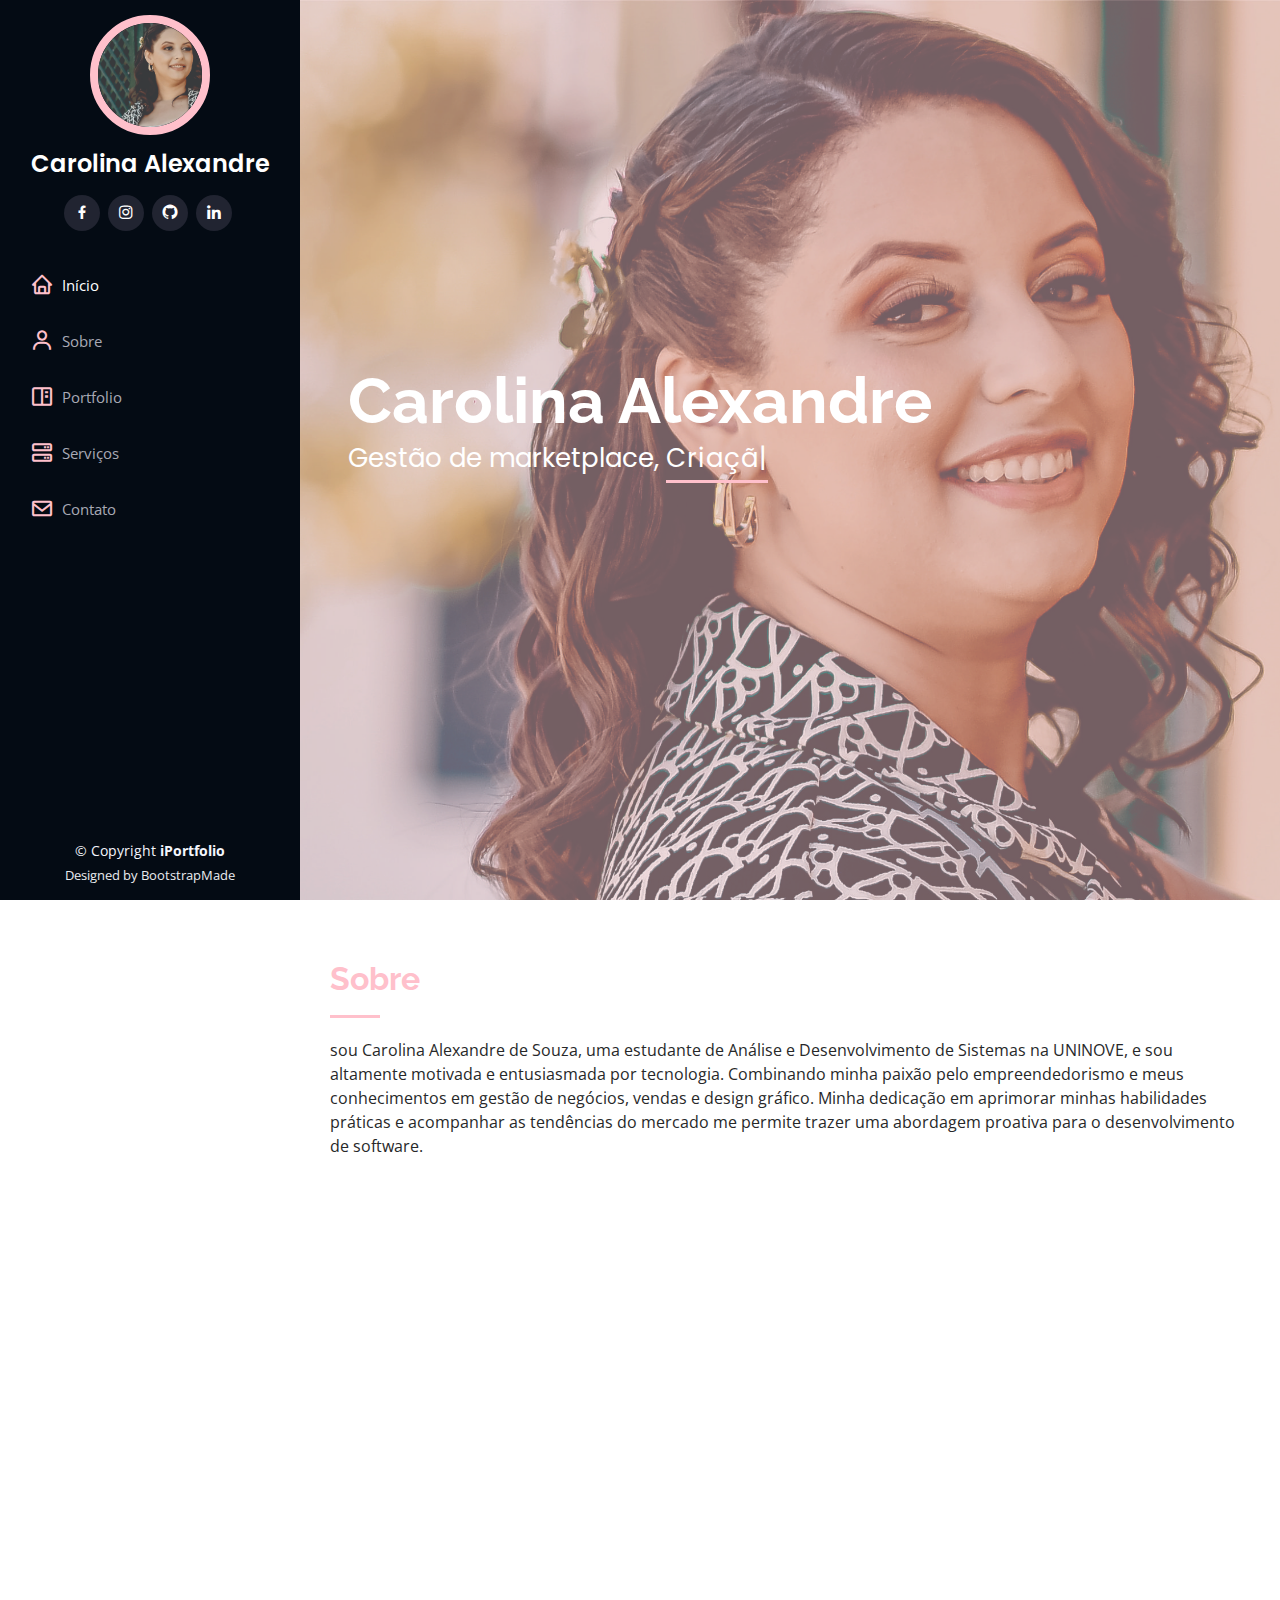
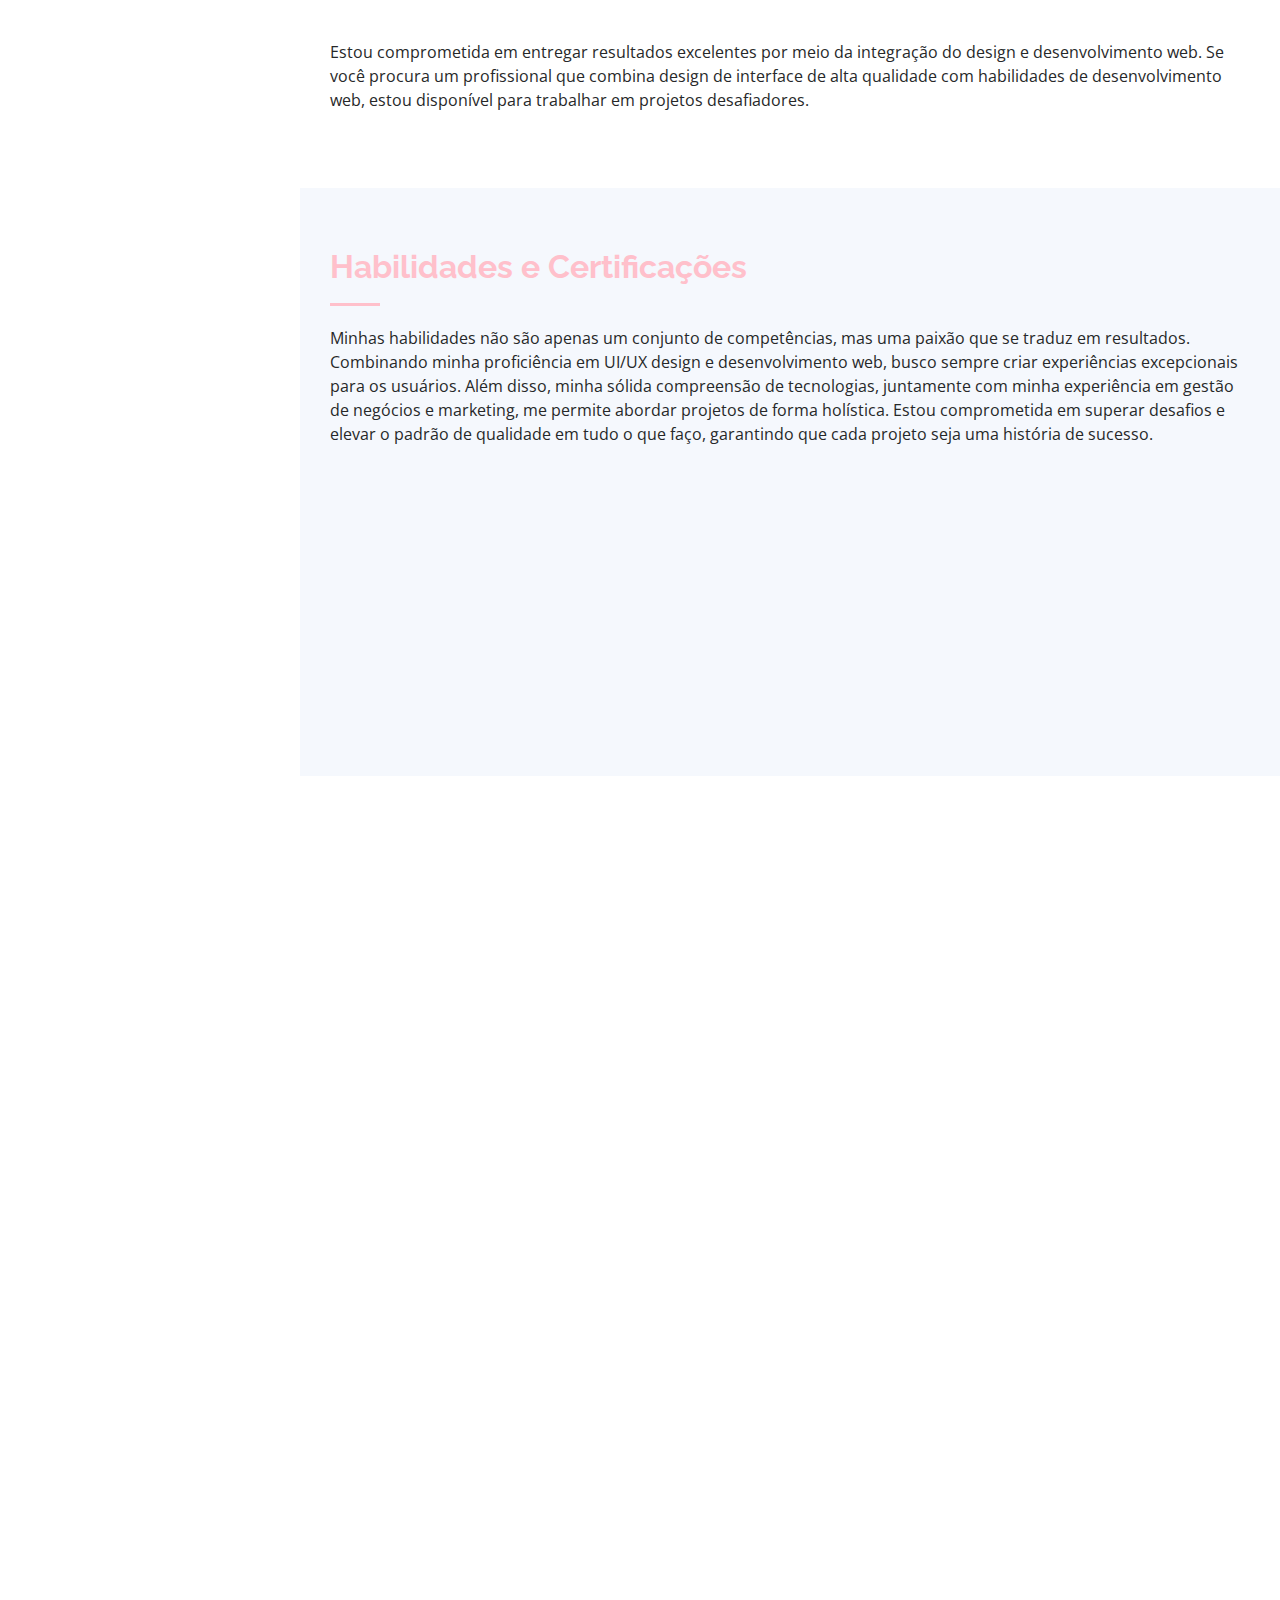
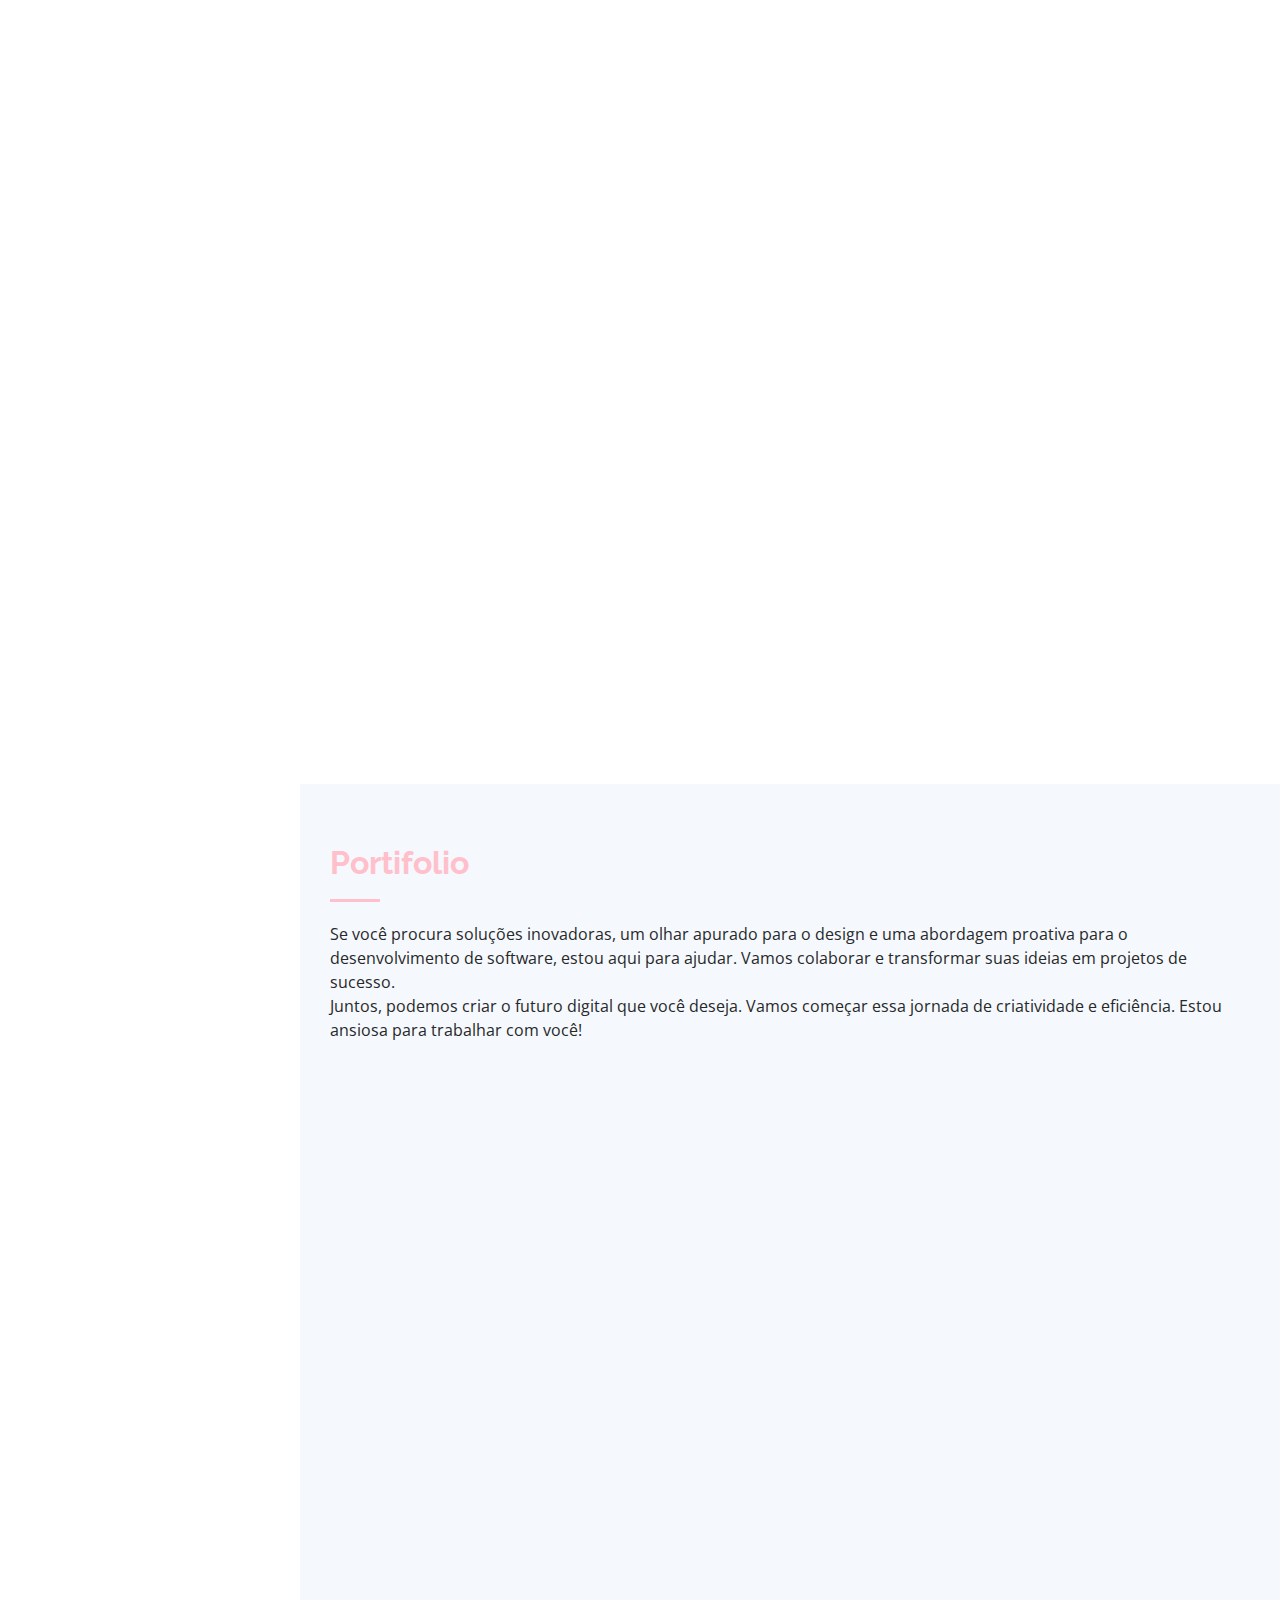
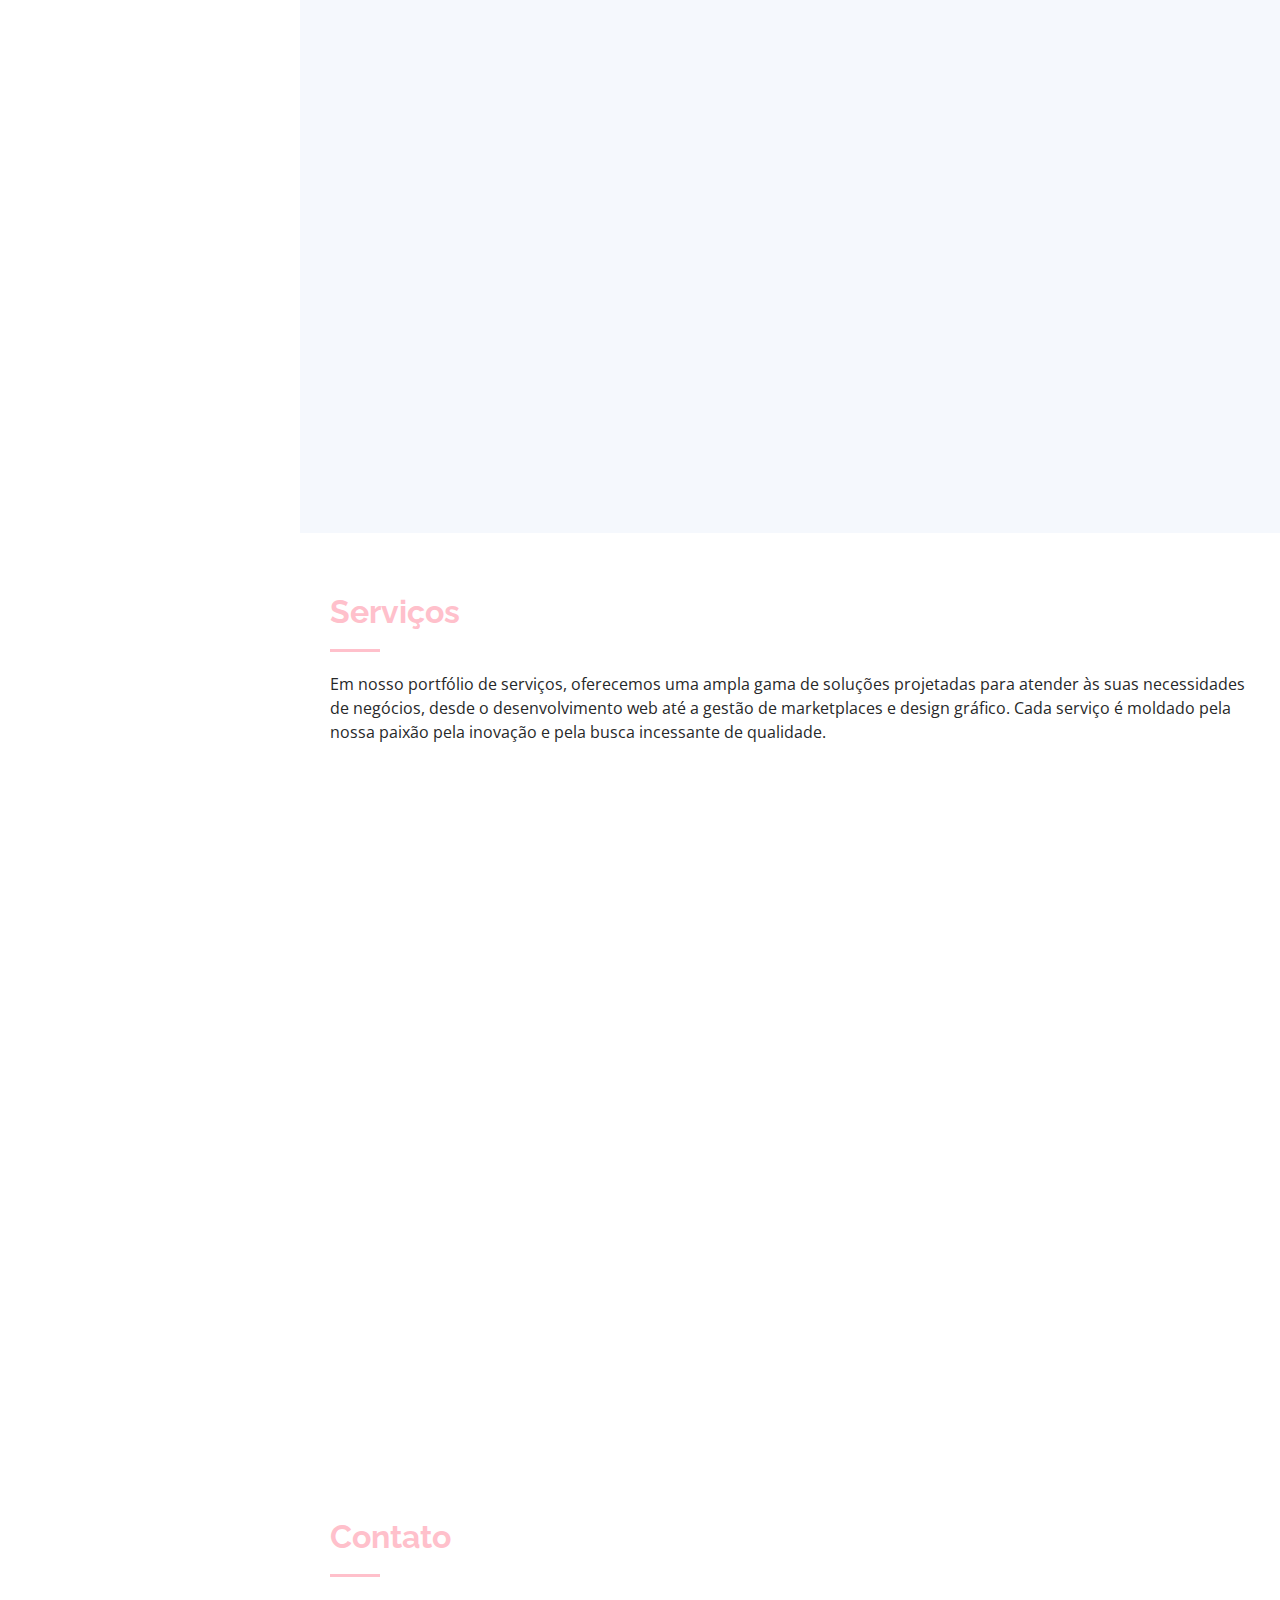
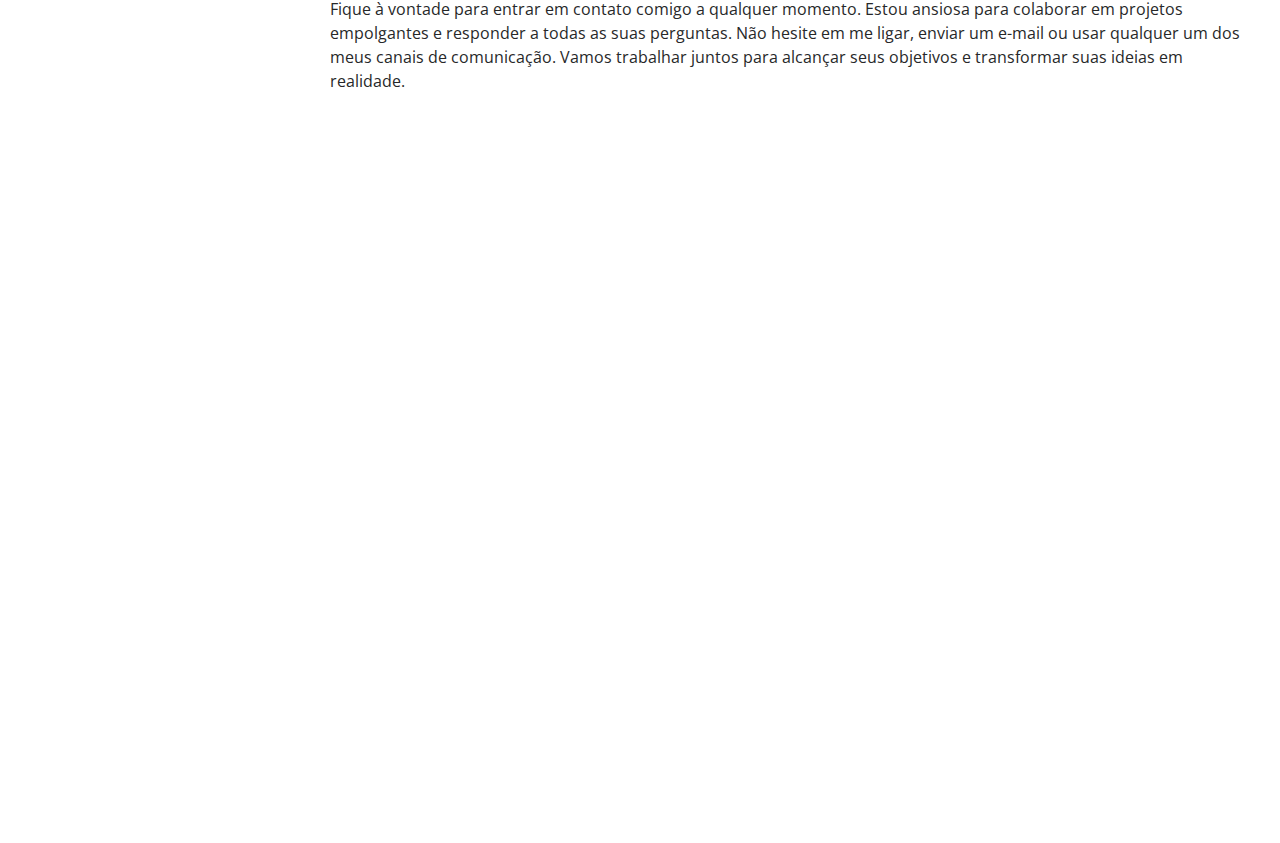
<file: index.html>
<!DOCTYPE html>
<html lang="en">

<head>
  <meta charset="utf-8">
  <meta content="width=device-width, initial-scale=1.0" name="viewport">

  <title>Carolina Alexandre - Index</title>
  <meta content="" name="description">
  <meta content="" name="keywords">

  <!-- Favicons -->
  <link href="iPortfolio/assets/img/favicon.png" rel="icon">
  <link href="iPortfolio/assets/img/apple-touch-icon.png" rel="apple-touch-icon">

  <!-- Google Fonts -->
  <link href="https://fonts.googleapis.com/css?family=Open+Sans:300,300i,400,400i,600,600i,700,700i|Raleway:300,300i,400,400i,500,500i,600,600i,700,700i|Poppins:300,300i,400,400i,500,500i,600,600i,700,700i" rel="stylesheet">

  <!-- Vendor CSS Files -->
  <link href="iPortfolio/assets/vendor/aos/aos.css" rel="stylesheet">
  <link href="iPortfolio/assets/vendor/bootstrap/css/bootstrap.min.css" rel="stylesheet">
  <link href="iPortfolio/assets/vendor/bootstrap-icons/bootstrap-icons.css" rel="stylesheet">
  <link href="iPortfolio/assets/vendor/boxicons/css/boxicons.min.css" rel="stylesheet">
  <link href="iPortfolio/assets/vendor/glightbox/css/glightbox.min.css" rel="stylesheet">
  <link href="iPortfolio/assets/vendor/swiper/swiper-bundle.min.css" rel="stylesheet">

  <!-- Template Main CSS File -->
  <link href="iPortfolio/assets/css/style.css" rel="stylesheet">

  <!-- =======================================================
  * Template Name: iPortfolio
  * Updated: Sep 18 2023 with Bootstrap v5.3.2
  * Template URL: https://bootstrapmade.com/iportfolio-bootstrap-portfolio-websites-template/
  * Author: BootstrapMade.com
  * License: https://bootstrapmade.com/license/
  ======================================================== -->
</head>

<body>

  <!-- ======= Mobile nav toggle button ======= -->
  <i class="bi bi-list mobile-nav-toggle d-xl-none"></i>

  <!-- ======= Header ======= -->
  <header id="header">
    <div class="d-flex flex-column">

      <div class="profile">
        <img src="iPortfolio/assets/img/profile-img.jpg" alt="" class="img-fluid rounded-circle">
        <h1 class="text-light"><a href="index.html">Carolina Alexandre</a></h1>
        <div class="social-links mt-3 text-center">
          <a href="https://www.facebook.com/carolina.alexandre.710/" class="facebook"><i class="bx bxl-facebook"></i></a>
          <a href="https://instagram.com/_carolina.alexandre?igshid=MzMyNGUyNmU2YQ==" class="instagram"><i class="bx bxl-instagram"></i></a>
          <a href="https://github.com/Carol-Alexandre" class="linkedin"><i class="bx bxl-github"></i></a>
          <a href="https://www.linkedin.com/in/carolina-alexandre-5622a9177/" class="linkedin"><i class="bx bxl-linkedin"></i></a>
        </div>
      </div>

      <nav id="navbar" class="nav-menu navbar">
        <ul>
          <li><a href="#hero" class="nav-link scrollto active"><i class="bx bx-home"></i> <span>Início</span></a></li>
          <li><a href="#about" class="nav-link scrollto"><i class="bx bx-user"></i> <span>Sobre</span></a></li>
          <li><a href="#portfolio" class="nav-link scrollto"><i class="bx bx-book-content"></i> <span>Portfolio</span></a></li>
          <li><a href="#services" class="nav-link scrollto"><i class="bx bx-server"></i> <span>Serviços</span></a></li>
          <li><a href="#contact" class="nav-link scrollto"><i class="bx bx-envelope"></i> <span>Contato</span></a></li>
        </ul>
      </nav><!-- .nav-menu -->
    </div>
  </header><!-- End Header -->

  <!-- ======= Hero Section ======= -->
  <section id="hero" class="d-flex flex-column justify-content-center align-items-center">
    <div class="hero-container" data-aos="fade-in">
      <h1>Carolina Alexandre</h1>
      <p>Gestão de marketplace, <span class="typed" data-typed-items="Criação e desenvolvimento web e artes visuais"></span></p>
    </div>
  </section><!-- End Hero -->

  <main id="main">

    <!-- ======= About Section ======= -->
    <section id="about" class="about">
      <div class="container">

        <div class="section-title">
          <h2>Sobre</h2>
          <p>sou Carolina Alexandre de Souza, uma estudante de Análise e Desenvolvimento de Sistemas na UNINOVE,
            e sou altamente motivada e entusiasmada por tecnologia. Combinando minha paixão pelo empreendedorismo e
            meus conhecimentos em gestão de negócios, vendas e design gráfico. Minha dedicação em aprimorar minhas habilidades
            práticas e acompanhar as tendências do mercado me permite trazer uma abordagem proativa para o desenvolvimento de
            software.</p>
        </div>

        <div class="row">
          <div class="col-lg-4" data-aos="fade-right">
            <img src="iPortfolio/assets/img/profile-img.jpg" class="img-fluid" alt="">
          </div>
          <div class="col-lg-8 pt-4 pt-lg-0 content" data-aos="fade-left">
            <h3>Desenvolvedora web e Gestora de Markeplace</h3>
            <p class="fst-italic">
              Experiência como Gestora de Loja de Moda Íntima, Gestão de Marketplaces,
              Operadora de Telemarketing e Assistente de Designer Gráfico.
            </p>
            <div class="row">
              <ul>
                <li><i class="bi bi-chevron-right"></i> <strong>Aniversário:</strong> <span>25 de Setembro de 1993</span></li>
                <li><i class="bi bi-chevron-right"></i> <strong>Website:</strong> <span>www.CarolAlexandre.com.br</span></li>
                <li><i class="bi bi-chevron-right"></i> <strong>Contato:</strong> <span>11 995276128</span></li>
                <li><i class="bi bi-chevron-right"></i> <strong>Cidade:</strong> <span>Itapecerica da Serra - SP</span></li>
              </ul>
            </div>
            <div class="col-lg-6">
              <ul>
                <li><i class="bi bi-chevron-right"></i> <strong>Grau:</strong> <span>Estágio / Assistente</span></li>
                <li><i class="bi bi-chevron-right"></i> <strong>E-mail:</strong> <span>carolina25091993@gmail.com</span></li>
                <li><i class="bi bi-chevron-right"></i> <strong>Freelance:</strong> <span>Disponível</span></li>
              </ul>
            </div>
          </div>
          <p>Estou comprometida em entregar resultados excelentes por meio da integração do design e desenvolvimento web.
            Se você procura um profissional que combina design de interface de alta qualidade com habilidades de
            desenvolvimento web, estou disponível para trabalhar em projetos desafiadores.</p>
        </div>
      </div>

      </div>
    </section><!-- End About Section -->



    <!-- ======= Skills Section ======= -->
    <section id="skills" class="skills section-bg">
      <div class="container">

        <div class="section-title">
          <h2>Habilidades e Certificações</h2>
          <p>Minhas habilidades não são apenas um conjunto de competências, mas uma paixão que se traduz em resultados.
            Combinando minha proficiência em UI/UX design e desenvolvimento web, busco sempre criar experiências excepcionais
            para os usuários. Além disso, minha sólida compreensão de tecnologias, juntamente com minha experiência em gestão
            de negócios e marketing, me permite abordar projetos de forma holística. Estou comprometida em superar desafios e
            elevar o padrão de qualidade em tudo o que faço, garantindo que cada projeto seja uma história de sucesso.</p>
        </div>

        <div class="row skills-content">

          <div class="col-lg-6" data-aos="fade-up">

            <div class="progress">
              <span class="skill">Comunicação Eficaz e Gestão de Negócios Marketplace e E-commerce <i class="val">100%</i></span>
              <div class="progress-bar-wrap">
                <div class="progress-bar" role="progressbar" aria-valuenow="100" aria-valuemin="0" aria-valuemax="100"></div>
              </div>
            </div>

            <div class="progress">
              <span class="skill">Desenvolvimento Web <i class="val">90%</i></span>
              <div class="progress-bar-wrap">
                <div class="progress-bar" role="progressbar" aria-valuenow="90" aria-valuemin="0" aria-valuemax="100"></div>
              </div>
            </div>

            <div class="progress">
              <span class="skill">Conhecimento em Marketplaces e E-commerce <i class="val">85%</i></span>
              <div class="progress-bar-wrap">
                <div class="progress-bar" role="progressbar" aria-valuenow="85" aria-valuemin="0" aria-valuemax="100"></div>
              </div>
            </div>

          </div>

          <div class="col-lg-6" data-aos="fade-up" data-aos-delay="100">

            <div class="progress">
              <span class="skill">Design Gráfico <i class="val">80%</i></span>
              <div class="progress-bar-wrap">
                <div class="progress-bar" role="progressbar" aria-valuenow="80" aria-valuemin="0" aria-valuemax="100"></div>
              </div>
            </div>

            <div class="progress">
              <span class="skill">Gerenciamento de Estoques <i class="val">80%</i></span>
              <div class="progress-bar-wrap">
                <div class="progress-bar" role="progressbar" aria-valuenow="80" aria-valuemin="0" aria-valuemax="100"></div>
              </div>
            </div>

            <div class="progress">
              <span class="skill">Pacote Microsoft Office e ERP <i class="val">90%</i></span>
              <div class="progress-bar-wrap">
                <div class="progress-bar" role="progressbar" aria-valuenow="90" aria-valuemin="0" aria-valuemax="100"></div>
              </div>
            </div>

            <div class="progress">
              <span class="skill">Certificação : Mercado Livre ADS <i class="val">80%</i></span>
              <div class="progress-bar-wrap">
                <div class="progress-bar" role="progressbar" aria-valuenow="80" aria-valuemin="0" aria-valuemax="100"></div>
              </div>
            </div>



          </div>

        </div>

      </div>
    </section><!-- End Skills Section -->

    <!-- ======= Resume Section ======= -->
    <section id="resume" class="resume">
      <div class="container">

        <div class="row">
          <div class="col-lg-6" data-aos="fade-up">
            <h3 class="resume-title">Resumo</h3>
            <div class="resume-item pb-0">
              <h4>Carolina Alexandre</h4>
              <p><em>Sou Carolina Alexandre de Souza, uma estudante de Análise e Desenvolvimento de Sistemas na UNINOVE,
                altamente motivada e entusiasmada por tecnologia. Combino minha paixão pelo empreendedorismo com conhecimentos
                em gestão de negócios, vendas e design gráfico. Minha experiência inclui</em></p>
              <ul>
                <li>Gerenciamento de loja física e virtual, impulsionando notável crescimento nas vendas.</li>
                <li>Assistência em diversos marketplaces, criando listagens de produtos atraentes e otimizando imagens</li>
                <li>Atendimento ao cliente, resolução de problemas e suporte em vendas de serviços de telecomunicações.</li>
                <li>Colaboração próxima com um designer gráfico na criação de layouts e artes finais para campanhas publicitárias e materiais impressos.</li>
              </ul>
            </div>

            <h3 class="resume-title">Educação</h3>
            <div class="resume-item">
              <h4>Cursando Análise e Desenvolvimento de Sistemas na UNINOVE.</h4>
              <h5>2023 - 2025</h5>
            </div>

            <div class="resume-item">
              <h4>Ensino Médio Completo na E. E. Presidente João Pessoa.</h4>
              <h5>Concluído em 2010</h5>
            </div>

            <div class="resume-item">
              <h4>Pacote office intermediário</h4>
              <h5>Fundação Bradesco</h5>
            </div>

            <div class="resume-item">
              <h4>Logica de programação</h4>
              <h5>Fundação Bradesco</h5>
            </div>

            <div class="resume-item">
              <h4>Java Fundamento</h4>
              <h5>FIAP</h5>
            </div>

            <div class="resume-item">
              <h4>Microsoft Power BI Para Business Intelligence e
                Data Science</h4>
              <h5>Data Science Academy (Cursando) </h5>
            </div>






          </div>
          <div class="col-lg-6" data-aos="fade-up" data-aos-delay="100">
            <h3 class="resume-title">Experiência Profissional</h3>
            <div class="resume-item">
              <h4>Proprietária e Gestora de Loja de Moda Íntima</h4>
              <h5>2017 - 2023</h5>
              <p><em>Gerenciamento de todas as operações da loja física e virtual, incluindo
                estoque, vendas, marketing e atendimento ao cliente.
                Alcancei notável crescimento nas vendas, implementando estratégias de
                marketing e expandindo a atuação em marketplaces.
                Desenvolvimento de estratégias eficazes de marketing e vendas, resultando
                em aumento significativo do faturamento da empresa.
              </em></p>
              <ul>
                <li>Ferramentas mais Utilizadas</li>
                <li>ERP Bling </li>
                <li>- Marketplace Mercado livre, Shopee, Magazine Luiza</li>
                <li>- Google ADS, Facebook Meta</li>
                <li>Canvas</li>
              </ul>
            </div>
            <div class="resume-item">
              <h4>Assistente de marketplaces</h4>
              <h5>2017 - Atualmente</h5>
              <p><em>Mercados Online: Shopee, Mercado Livre, Americanas e Magalu
                Setores Gerenciados: Moda íntima, Material de construção, Autopeças,
                Loja de variedades
                Responsabilidades:
                Criação de listagens de produtos detalhadas e atraentes para aumentar a
                visibilidade e atrair clientes.
                Otimização de imagens de produtos para garantir uma apresentação
                atraente e consistente.
                Atendimento ao cliente, respondendo a perguntas e resolvendo problemas
                de forma eficiente.
                Gerenciamento de estoque para garantir que os produtos estejam sempre
                disponíveis e atualizados.
                Emissão de notas fiscais e cumprimento de requisitos legais relacionados às
                vendas online.
              </em></p>
              <ul>
                <li>Certificações: Certificação Mercado Livre ADS</li>
                <li>Campanhas Pagas: Experiência em planejamento e execução de campanhas
                  pagas para impulsionar o tráfego e as vendas nas contas dos mercados
                  online mencionados</li>
              </ul>
            </div>

            <div class="resume-item">
              <h4>Operador de Telemarketing</h4>
              <h5>2014 - 2016</h5>
              <p><em>Atendimento a clientes, resolução de problemas e suporte em vendas de
                serviços de telecomunicações.
                Reconhecida pela habilidade em lidar com clientes, garantindo alta
                satisfação e retenção.
                Treinamento e supervisão de novos operadores de telemarketing,
                contribuindo para aprimoramento da equipe e resultados.</em></p>
            </div>

            <div class="resume-item">
              <h4>Assistente de Designer Gráfico</h4>
              <h5>2010 - 2013</h5>
              <p><em>Colaboração próxima com o designer gráfico na criação de layouts e
                artes finais para campanhas publicitárias e materiais impressos.
              </em></p>
            </div>
          </div>
        </div>

      </div>
    </section><!-- End Resume Section -->

    <!-- ======= Portfolio Section ======= -->
    <section id="portfolio" class="portfolio section-bg">
      <div class="container">

        <div class="section-title">
          <h2>Portifolio</h2>
          <p>Se você procura soluções inovadoras, um olhar apurado para o design e uma abordagem proativa para o
            desenvolvimento de software, estou aqui para ajudar. Vamos colaborar e transformar suas ideias em projetos de sucesso.
            <br>
            Juntos, podemos criar o futuro digital que você deseja. Vamos começar essa jornada de criatividade e eficiência.
            Estou ansiosa para trabalhar com você!</p>
        </div>



        <div class="row portfolio-container" data-aos="fade-up" data-aos-delay="100">

          <div class="col-lg-4 col-md-6 portfolio-item filter-app">
            <div class="portfolio-wrap">
              <img src="iPortfolio/assets/img/portfolio/portfolio-1.jpeg" class="img-fluid" alt="">
              <div class="portfolio-links">
                <a href="iPortfolio/assets/img/portfolio/portfolio-1.jpeg" data-gallery="portfolioGallery" class="portfolio-lightbox" title="App 1"><i class="bx bx-plus"></i></a>
                <a href="https://eleganciaks.my.canva.site/fale-conosco-eleganciaks" title="More Details"><i class="bx bx-link"></i></a>
              </div>
            </div>
          </div>

          <div class="col-lg-4 col-md-6 portfolio-item filter-web">
            <div class="portfolio-wrap">
              <img src="iPortfolio/assets/img/portfolio/portfolio-2.jpeg" class="img-fluid" alt="">
              <div class="portfolio-links">
                <a href="iPortfolio/assets/img/portfolio/portfolio-2.jpeg" data-gallery="portfolioGallery" class="portfolio-lightbox" title="Web 3"><i class="bx bx-plus"></i></a>
                <a href="https://shre.ink/CarolAlexandre" title="More Details"><i class="bx bx-link"></i></a>
              </div>
            </div>
          </div>

          <div class="col-lg-4 col-md-6 portfolio-item filter-app">
            <div class="portfolio-wrap">
              <img src="iPortfolio/assets/img/portfolio/portfolio-3.jpeg" class="img-fluid" alt="">
              <div class="portfolio-links">
                <a href="iPortfolio/assets/img/portfolio/portfolio-3.jpeg" data-gallery="portfolioGallery" class="portfolio-lightbox" title="App 2"><i class="bx bx-plus"></i></a>
                <a href="https://shre.ink/CarolAlexandre" title="More Details"><i class="bx bx-link"></i></a>
              </div>
            </div>
          </div>

          <div class="col-lg-4 col-md-6 portfolio-item filter-card">
            <div class="portfolio-wrap">
              <img src="iPortfolio/assets/img/portfolio/portfolio-4.jpg" class="img-fluid" alt="">
              <div class="portfolio-links">
                <a href="iPortfolio/assets/img/portfolio/portfolio-4.jpg" data-gallery="portfolioGallery" class="portfolio-lightbox" title="Card 2"><i class="bx bx-plus"></i></a>
                <a href="https://shre.ink/CarolAlexandre" title="More Details"><i class="bx bx-link"></i></a>
              </div>
            </div>
          </div>

          <div class="col-lg-4 col-md-6 portfolio-item filter-web">
            <div class="portfolio-wrap">
              <img src="iPortfolio/assets/img/portfolio/portfolio-5.jpg" class="img-fluid" alt="">
              <div class="portfolio-links">
                <a href="iPortfolio/assets/img/portfolio/portfolio-5.jpg" data-gallery="portfolioGallery" class="portfolio-lightbox" title="Web 2"><i class="bx bx-plus"></i></a>
                <a href="https://shre.ink/CarolAlexandre" title="More Details"><i class="bx bx-link"></i></a>
              </div>
            </div>
          </div>

          <div class="col-lg-4 col-md-6 portfolio-item filter-app">
            <div class="portfolio-wrap">
              <img src="iPortfolio/assets/img/portfolio/portfolio-6.jpg" class="img-fluid" alt="">
              <div class="portfolio-links">
                <a href="iPortfolio/assets/img/portfolio/portfolio-6.jpg" data-gallery="portfolioGallery" class="portfolio-lightbox" title="App 3"><i class="bx bx-plus"></i></a>
                <a href="https://shre.ink/CarolAlexandre" title="More Details"><i class="bx bx-link"></i></a>
              </div>
            </div>
          </div>

          <div class="col-lg-4 col-md-6 portfolio-item filter-card">
            <div class="portfolio-wrap">
              <img src="iPortfolio/assets/img/portfolio/portfolio-8.png" class="img-fluid" alt="">
              <div class="portfolio-links">
                <a href="iPortfolio/assets/img/portfolio/portfolio-8.png" data-gallery="portfolioGallery" class="portfolio-lightbox" title="Card 1"><i class="bx bx-plus"></i></a>
                <a href="https://shre.ink/CarolAlexandre" title="More Details"><i class="bx bx-link"></i></a>
              </div>
            </div>
          </div>

          <div class="col-lg-4 col-md-6 portfolio-item filter-card">
            <div class="portfolio-wrap">
              <img src="iPortfolio/assets/img/portfolio/portfolio-7.jpg" class="img-fluid" alt="">
              <div class="portfolio-links">
                <a href="iPortfolio/assets/img/portfolio/portfolio-7.jpg" data-gallery="portfolioGallery" class="portfolio-lightbox" title="Card 3"><i class="bx bx-plus"></i></a>
                <a href="https://shre.ink/CarolAlexandre" title="More Details"><i class="bx bx-link"></i></a>
              </div>
            </div>
          </div>

          <div class="col-lg-4 col-md-6 portfolio-item filter-web">
            <div class="portfolio-wrap">
              <img src="iPortfolio/assets/img/portfolio/portfolio-9.jpg" class="img-fluid" alt="">
              <div class="portfolio-links">
                <a href="iPortfolio/assets/img/portfolio/portfolio-9.jpg" data-gallery="portfolioGallery" class="portfolio-lightbox" title="Web 3"><i class="bx bx-plus"></i></a>
                <a href="https://shre.ink/CarolAlexandre" title="More Details"><i class="bx bx-link"></i></a>
              </div>
            </div>
          </div>

        </div>

      </div>
    </section><!-- End Portfolio Section -->

    <!-- ======= Services Section ======= -->
    <section id="services" class="services">
      <div class="container">

        <div class="section-title">
          <h2>Serviços</h2>
          <p>Em nosso portfólio de serviços, oferecemos uma ampla gama de soluções projetadas para atender às suas necessidades
            de negócios, desde o desenvolvimento web até a gestão de marketplaces e design gráfico. Cada serviço é moldado pela
            nossa paixão pela inovação e pela busca incessante de qualidade.</p>
        </div>

        <div class="row">
          <div class="col-lg-4 col-md-6 icon-box" data-aos="fade-up">
            <div class="icon"><i class="bi bi-briefcase"></i></div>
            <h4 class="title"><a href=""> Gestão de Marketplaces</a></h4>
            <p class="description">Gerencio e otimizo suas vendas em marketplaces, como Shopee, Mercado Livre, Americanas e Magalu.
              Crio listagens de produtos detalhadas e atraentes para aumentar a visibilidade e atrair clientes.
              Otimizo imagens de produtos para garantir uma apresentação visualmente atraente e consistente.
              Cuido do atendimento ao cliente, respondendo a perguntas e resolvendo problemas de forma eficiente.
              Gerencio o estoque para garantir que seus produtos estejam sempre disponíveis e atualizados.
              Emito notas fiscais e asseguro o cumprimento de requisitos legais relacionados às vendas online.</p>
          </div>
          <div class="col-lg-4 col-md-6 icon-box" data-aos="fade-up" data-aos-delay="100">
            <div class="icon"><i class="bi bi-card-checklist"></i></div>
            <h4 class="title"><a href="">Desenvolvimento Web</a></h4>
            <p class="description">Desenvolvo aplicações web utilizando tecnologias como Java, HTML, CSS e Postman.
              Crio sites funcionais e atraentes que atendem às necessidades do seu negócio.
              Garanto a usabilidade e a experiência do usuário em todos os meus projetos de desenvolvimento web.
              Implemento soluções eficazes que se alinham com as metas de negócios dos meus clientes.
              Ofereço manutenção contínua e atualizações para garantir a qualidade do site.</p>
          </div>
          <div class="col-lg-4 col-md-6 icon-box" data-aos="fade-up" data-aos-delay="200">
            <div class="icon"><i class="bi bi-bar-chart"></i></div>
            <h4 class="title"><a href="">Design Gráfico</a></h4>
            <p class="description">Crio layouts e artes finais para campanhas publicitárias e materiais impressos.
              Desenvolvo peças visuais que transmitem a mensagem e a identidade da marca.
              Elaboro designs gráficos atraentes para mídias sociais, banners, flyers e muito mais.
              Garanto a consistência visual da marca em todos os materiais.
              Adapto o design para atender a diversas necessidades de marketing e comunicação.</p>
          </div>

        </div>

      </div>
    </section><!-- End Services Section -->



    <!-- ======= Contact Section ======= -->
    <section id="contact" class="contact">
      <div class="container">

        <div class="section-title">
          <h2>Contato</h2>
          <p>Fique à vontade para entrar em contato comigo a qualquer momento. Estou ansiosa para colaborar em projetos
            empolgantes e responder a todas as suas perguntas. Não hesite em me ligar, enviar um e-mail ou usar qualquer um
            dos meus canais de comunicação. Vamos trabalhar juntos para alcançar seus objetivos e transformar suas ideias em
            realidade.</p>
        </div>

        <div class="row" data-aos="fade-in">

          <div class="col-lg-5 d-flex align-items-stretch">
            <div class="info">
              <div class="address">
                <i class="bi bi-geo-alt"></i>
                <h4>Localização:</h4>
                <p>Avenida Argentina, Itapecerica da Serra, SP</p>
              </div>

              <div class="email">
                <i class="bi bi-envelope"></i>
                <h4>Email:</h4>
                <p>carolina25091993@gmail.com</p>
              </div>

              <div class="phone">
                <i class="bi bi-phone"></i>
                <h4>Whatsapp:</h4>
                <p>11 99527-6128</p>
              </div>
            </div>

          </div>

          <div class="col-lg-7 mt-5 mt-lg-0 d-flex align-items-stretch">
            <form action="contact.php" method="post" role="form" class="php-email-form">
              <div class="row">
                <div class="form-group col-md-6">
                  <label for="name">Seu Nome</label>
                  <input type="text" name="name" class="form-control" id="name" required>
                </div>
                <div class="form-group col-md-6">
                  <label for="name">Seu Email</label>
                  <input type="email" class="form-control" name="email" id="email" required>
                </div>
              </div>
              <div class="form-group">
                <label for="name">Assunto</label>
                <input type="text" class="form-control" name="subject" id="subject" required>
              </div>
              <div class="form-group">
                <label for="name">Mensagem</label>
                <textarea class="form-control" name="message" rows="10" required></textarea>
              </div>
              <div class="my-3">
                <div class="loading">Loading</div>
                <div class="error-message"></div>
                <div class="sent-message">Your message has been sent. Thank you!</div>
              </div>
              <div class="text-center"><button type="submit">Enviar Mensagem</button></div>
            </form>
          </div>

        </div>

      </div>
    </section><!-- End Contact Section -->

  </main><!-- End #main -->

  <!-- ======= Footer ======= -->
  <footer id="footer">
    <div class="container">
      <div class="copyright">
        &copy; Copyright <strong><span>iPortfolio</span></strong>
      </div>
      <div class="credits">
        <!-- All the links in the footer should remain intact. -->
        <!-- You can delete the links only if you purchased the pro version. -->
        <!-- Licensing information: https://bootstrapmade.com/license/ -->
        <!-- Purchase the pro version with working PHP/AJAX contact form: https://bootstrapmade.com/iportfolio-bootstrap-portfolio-websites-template/ -->
        Designed by <a>BootstrapMade</a>
      </div>
    </div>
  </footer><!-- End  Footer -->

  <a href="#" class="back-to-top d-flex align-items-center justify-content-center"><i class="bi bi-arrow-up-short"></i></a>

  <!-- Vendor JS Files -->
  <script src="iPortfolio/assets/vendor/purecounter/purecounter_vanilla.js"></script>
  <script src="iPortfolio/assets/vendor/aos/aos.js"></script>
  <script src="iPortfolio/assets/vendor/bootstrap/js/bootstrap.bundle.min.js"></script>
  <script src="iPortfolio/assets/vendor/glightbox/js/glightbox.min.js"></script>
  <script src="iPortfolio/assets/vendor/isotope-layout/isotope.pkgd.min.js"></script>
  <script src="iPortfolio/assets/vendor/swiper/swiper-bundle.min.js"></script>
  <script src="iPortfolio/assets/vendor/typed.js/typed.umd.js"></script>
  <script src="iPortfolio/assets/vendor/waypoints/noframework.waypoints.js"></script>
  <script src="iPortfolio/assets/vendor/php-email-form/validate.js"></script>

  <!-- Template Main JS File -->
  <script src="iPortfolio/assets/js/main.js"></script>

</body>

</html>
</file>
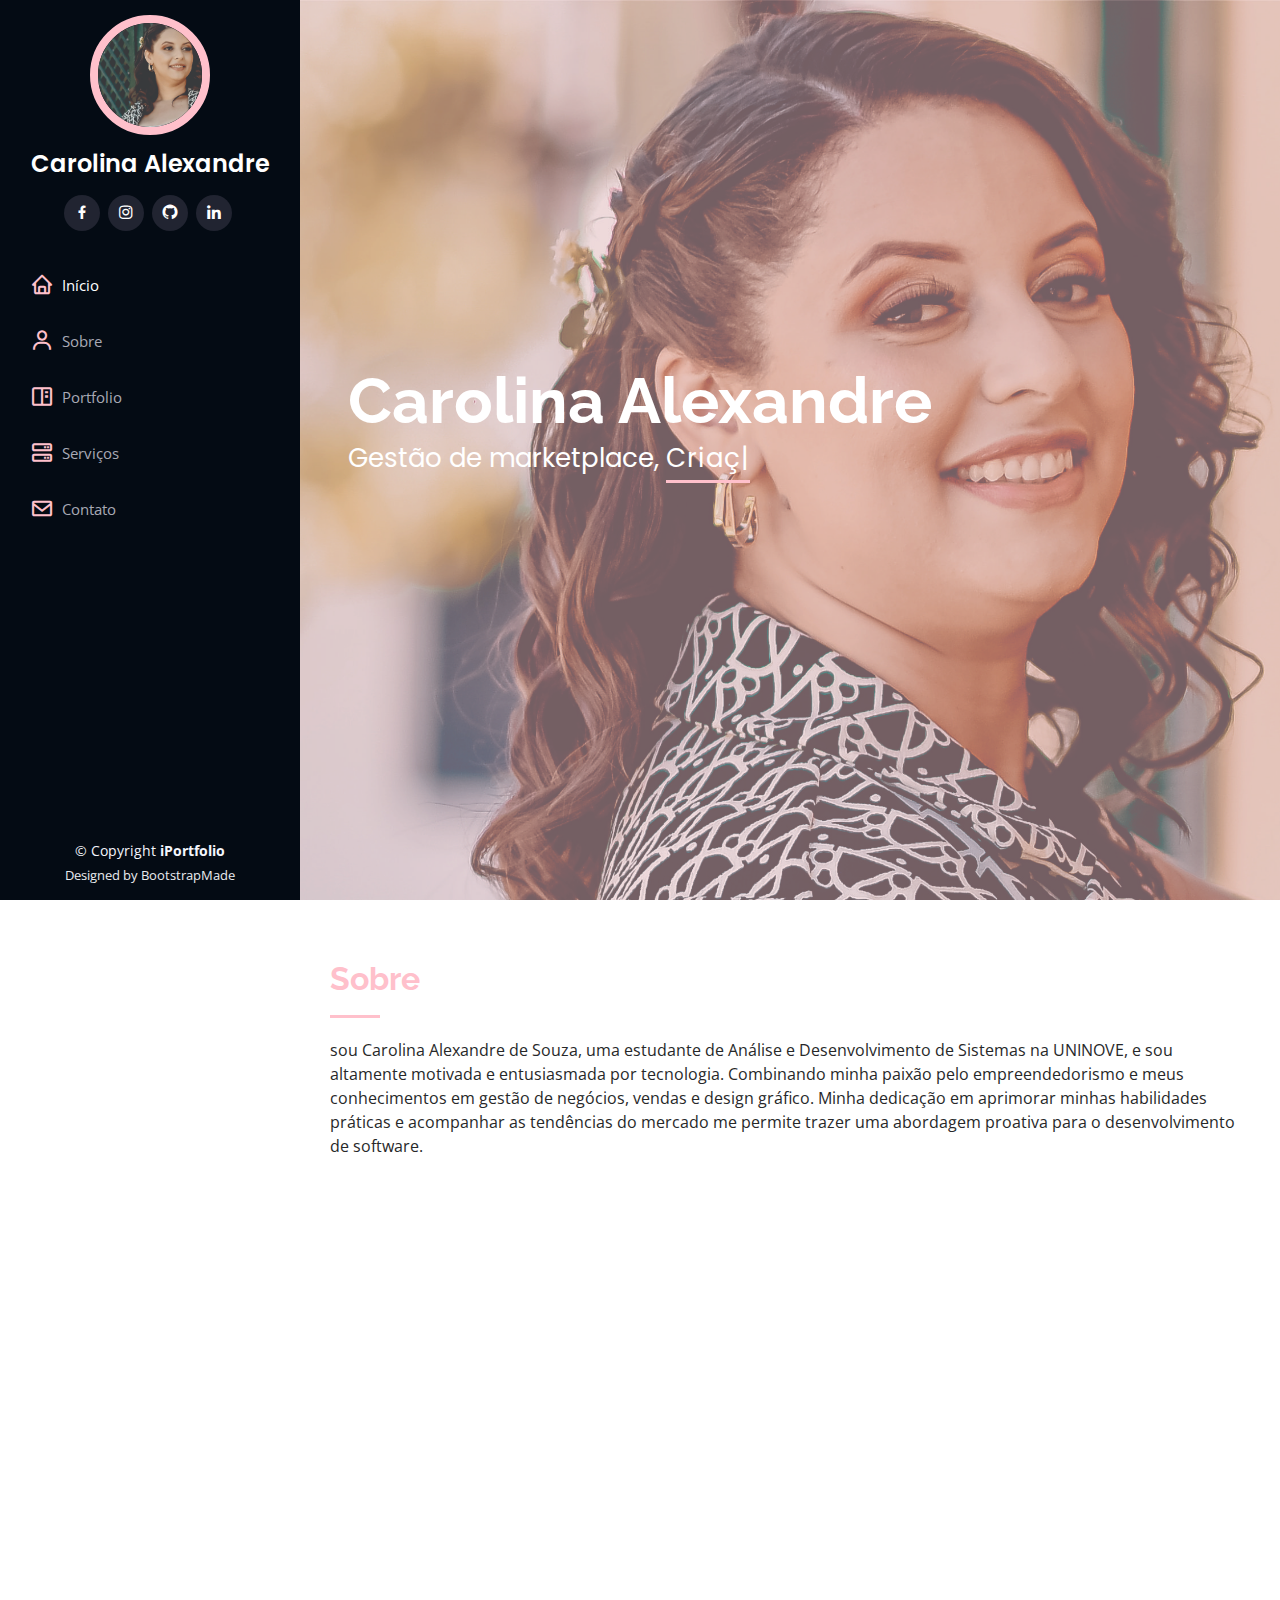
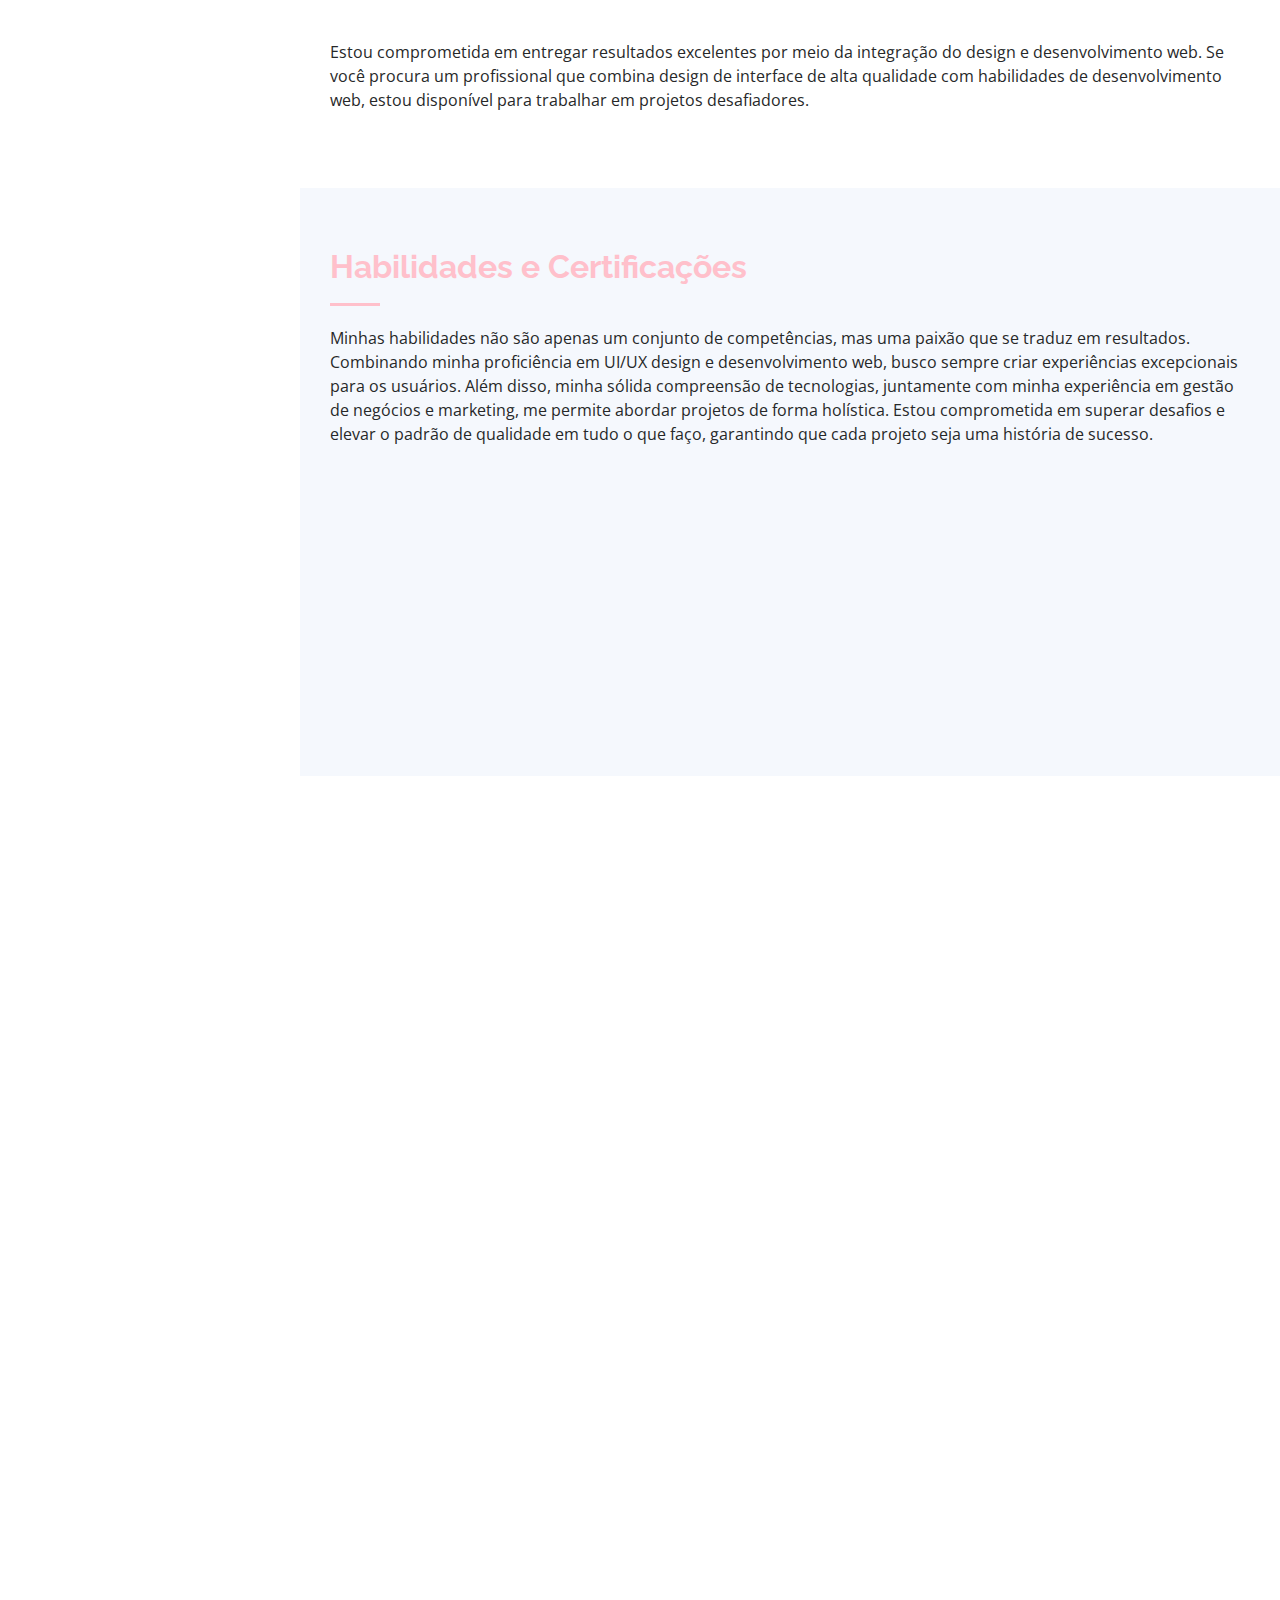
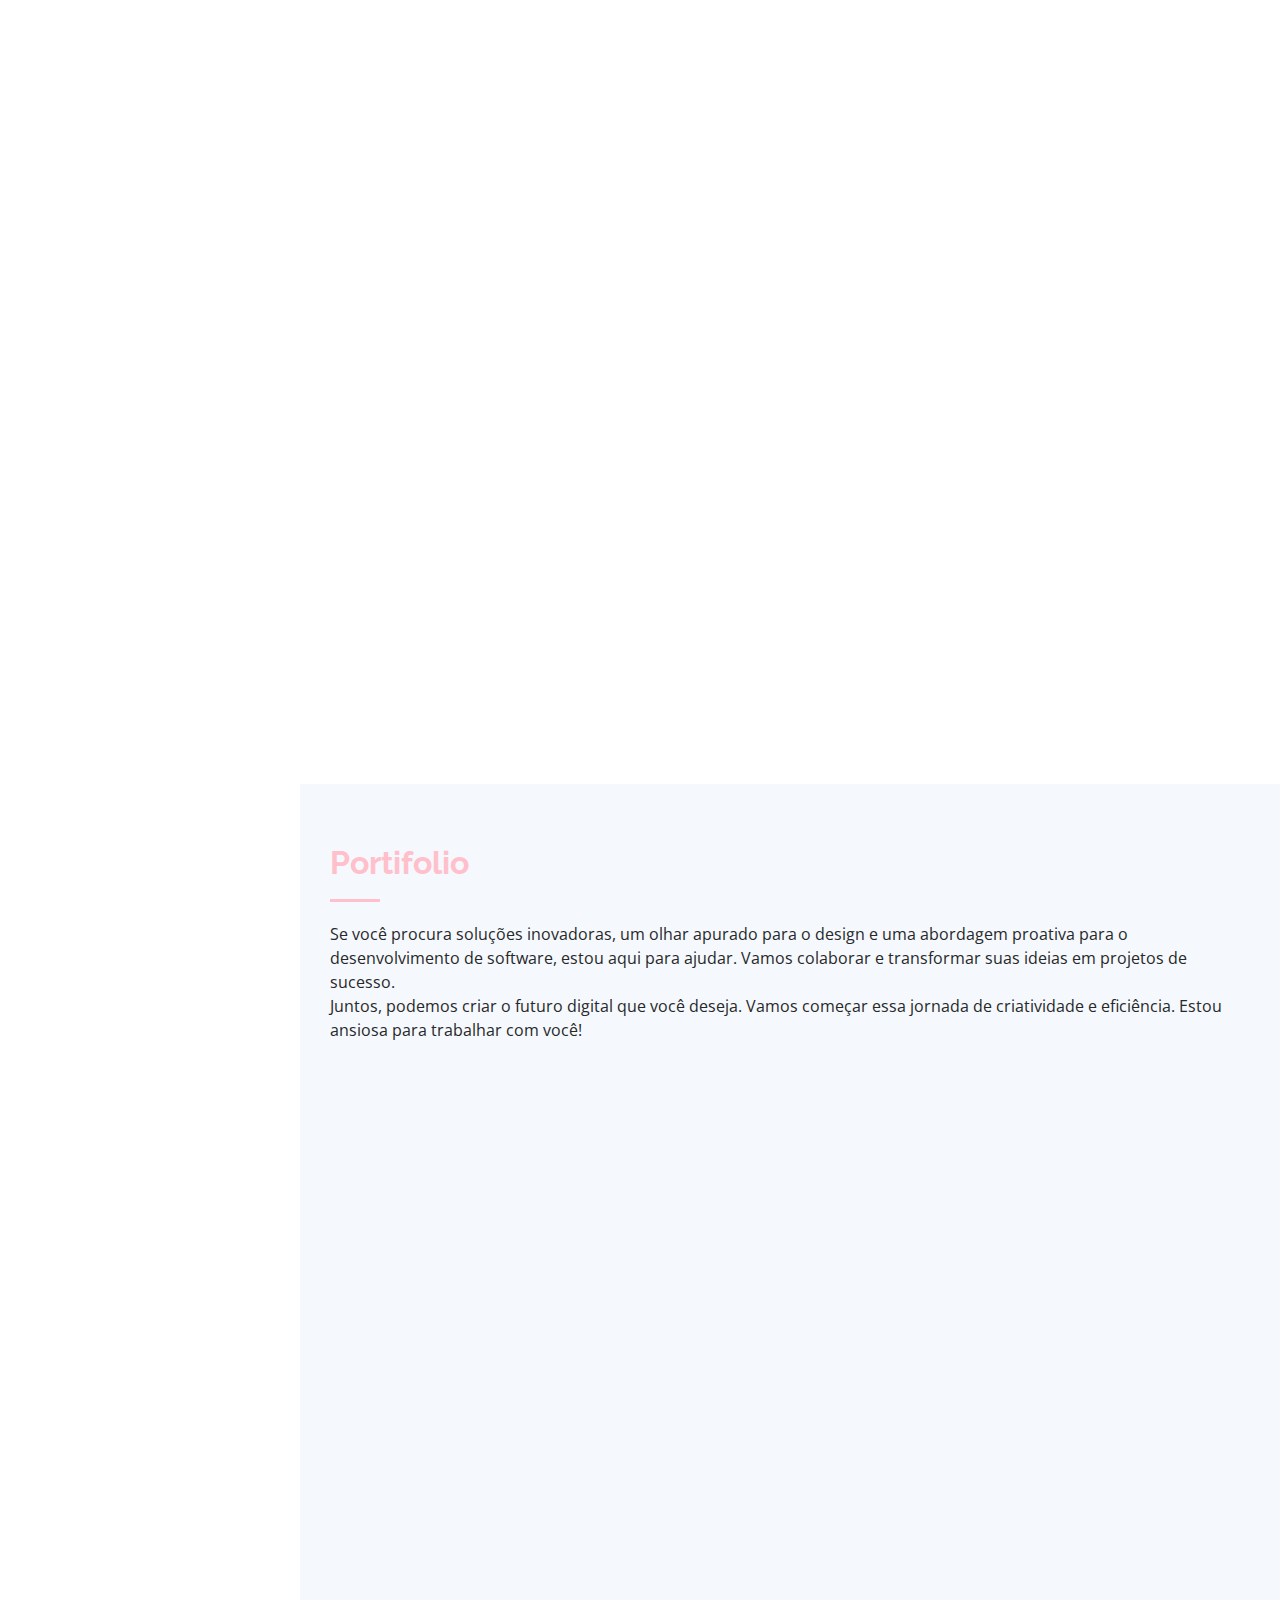
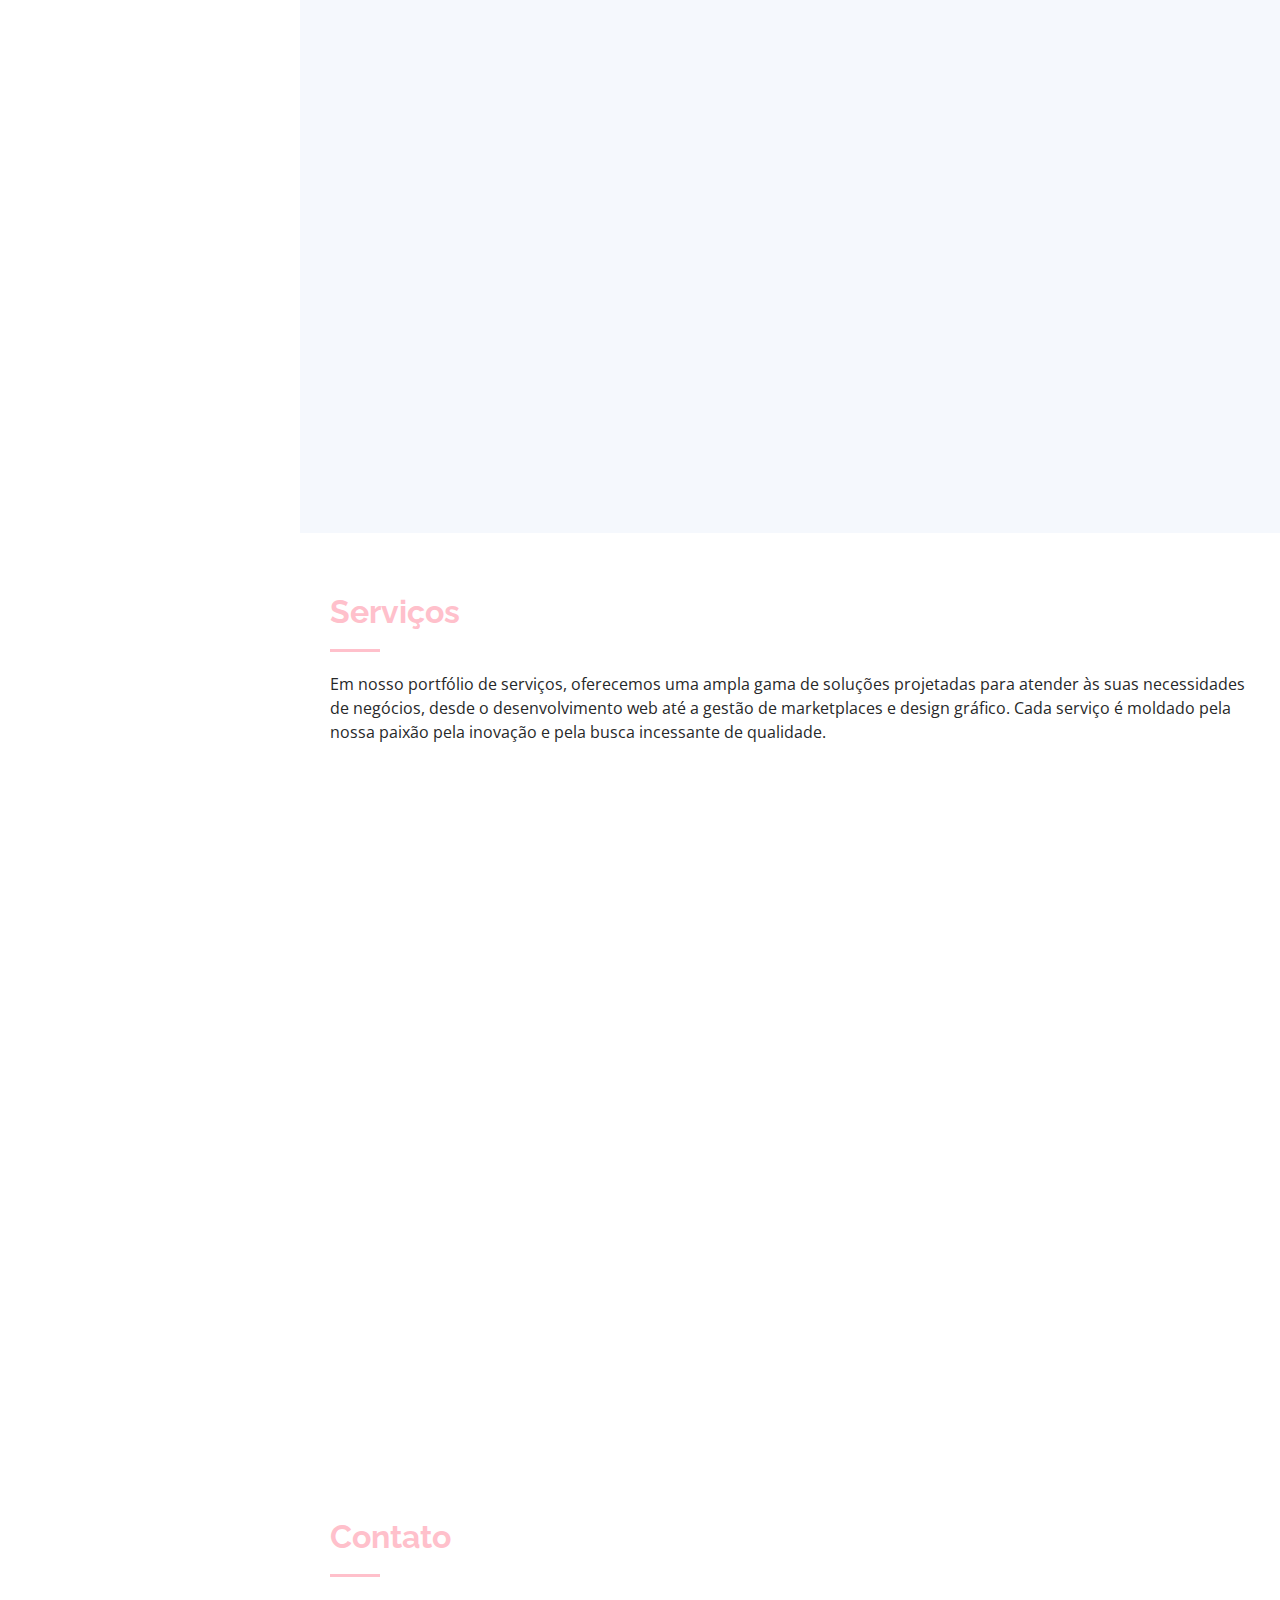
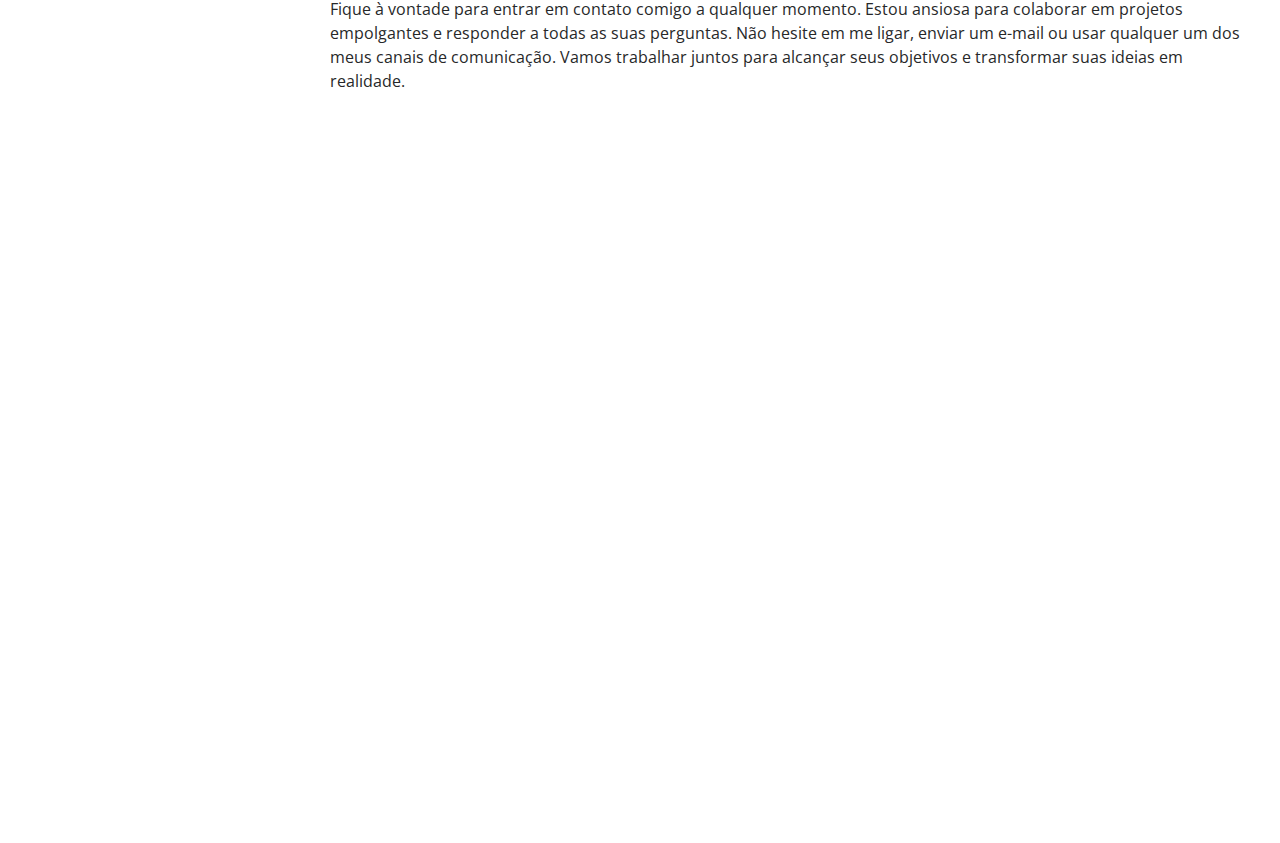
<file: iPortfolio/index.html>
<!DOCTYPE html>
<html lang="en">

<head>
  <meta charset="utf-8">
  <meta content="width=device-width, initial-scale=1.0" name="viewport">

  <title>Carolina Alexandre - Index</title>
  <meta content="" name="description">
  <meta content="" name="keywords">

  <!-- Favicons -->
  <link href="assets/img/favicon.png" rel="icon">
  <link href="assets/img/apple-touch-icon.png" rel="apple-touch-icon">

  <!-- Google Fonts -->
  <link href="https://fonts.googleapis.com/css?family=Open+Sans:300,300i,400,400i,600,600i,700,700i|Raleway:300,300i,400,400i,500,500i,600,600i,700,700i|Poppins:300,300i,400,400i,500,500i,600,600i,700,700i" rel="stylesheet">

  <!-- Vendor CSS Files -->
  <link href="assets/vendor/aos/aos.css" rel="stylesheet">
  <link href="assets/vendor/bootstrap/css/bootstrap.min.css" rel="stylesheet">
  <link href="assets/vendor/bootstrap-icons/bootstrap-icons.css" rel="stylesheet">
  <link href="assets/vendor/boxicons/css/boxicons.min.css" rel="stylesheet">
  <link href="assets/vendor/glightbox/css/glightbox.min.css" rel="stylesheet">
  <link href="assets/vendor/swiper/swiper-bundle.min.css" rel="stylesheet">

  <!-- Template Main CSS File -->
  <link href="assets/css/style.css" rel="stylesheet">

  <!-- =======================================================
  * Template Name: iPortfolio
  * Updated: Sep 18 2023 with Bootstrap v5.3.2
  * Template URL: https://bootstrapmade.com/iportfolio-bootstrap-portfolio-websites-template/
  * Author: BootstrapMade.com
  * License: https://bootstrapmade.com/license/
  ======================================================== -->
</head>

<body>

  <!-- ======= Mobile nav toggle button ======= -->
  <i class="bi bi-list mobile-nav-toggle d-xl-none"></i>

  <!-- ======= Header ======= -->
  <header id="header">
    <div class="d-flex flex-column">

      <div class="profile">
        <img src="assets/img/profile-img.jpg" alt="" class="img-fluid rounded-circle">
        <h1 class="text-light"><a href="index.html">Carolina Alexandre</a></h1>
        <div class="social-links mt-3 text-center">
          <a href="https://www.facebook.com/carolina.alexandre.710/" class="facebook"><i class="bx bxl-facebook"></i></a>
          <a href="https://instagram.com/_carolina.alexandre?igshid=MzMyNGUyNmU2YQ==" class="instagram"><i class="bx bxl-instagram"></i></a>
          <a href="https://github.com/Carol-Alexandre" class="linkedin"><i class="bx bxl-github"></i></a>
          <a href="https://www.linkedin.com/in/carolina-alexandre-5622a9177/" class="linkedin"><i class="bx bxl-linkedin"></i></a>
        </div>
      </div>

      <nav id="navbar" class="nav-menu navbar">
        <ul>
          <li><a href="#hero" class="nav-link scrollto active"><i class="bx bx-home"></i> <span>Início</span></a></li>
          <li><a href="#about" class="nav-link scrollto"><i class="bx bx-user"></i> <span>Sobre</span></a></li>
          <li><a href="#portfolio" class="nav-link scrollto"><i class="bx bx-book-content"></i> <span>Portfolio</span></a></li>
          <li><a href="#services" class="nav-link scrollto"><i class="bx bx-server"></i> <span>Serviços</span></a></li>
          <li><a href="#contact" class="nav-link scrollto"><i class="bx bx-envelope"></i> <span>Contato</span></a></li>
        </ul>
      </nav><!-- .nav-menu -->
    </div>
  </header><!-- End Header -->

  <!-- ======= Hero Section ======= -->
  <section id="hero" class="d-flex flex-column justify-content-center align-items-center">
    <div class="hero-container" data-aos="fade-in">
      <h1>Carolina Alexandre</h1>
      <p>Gestão de marketplace, <span class="typed" data-typed-items="Criação e desenvolvimento web e artes visuais"></span></p>
    </div>
  </section><!-- End Hero -->

  <main id="main">

    <!-- ======= About Section ======= -->
    <section id="about" class="about">
      <div class="container">

        <div class="section-title">
          <h2>Sobre</h2>
          <p>sou Carolina Alexandre de Souza, uma estudante de Análise e Desenvolvimento de Sistemas na UNINOVE,
            e sou altamente motivada e entusiasmada por tecnologia. Combinando minha paixão pelo empreendedorismo e
            meus conhecimentos em gestão de negócios, vendas e design gráfico. Minha dedicação em aprimorar minhas habilidades
            práticas e acompanhar as tendências do mercado me permite trazer uma abordagem proativa para o desenvolvimento de
            software.</p>
        </div>

        <div class="row">
          <div class="col-lg-4" data-aos="fade-right">
            <img src="assets/img/profile-img.jpg" class="img-fluid" alt="">
          </div>
          <div class="col-lg-8 pt-4 pt-lg-0 content" data-aos="fade-left">
            <h3>Desenvolvedora web e Gestora de Markeplace</h3>
            <p class="fst-italic">
              Experiência como Gestora de Loja de Moda Íntima, Gestão de Marketplaces,
              Operadora de Telemarketing e Assistente de Designer Gráfico.
            </p>
            <div class="row">
              <ul>
                <li><i class="bi bi-chevron-right"></i> <strong>Aniversário:</strong> <span>25 de Setembro de 1993</span></li>
                <li><i class="bi bi-chevron-right"></i> <strong>Website:</strong> <span>www.CarolAlexandre.com.br</span></li>
                <li><i class="bi bi-chevron-right"></i> <strong>Contato:</strong> <span>11 995276128</span></li>
                <li><i class="bi bi-chevron-right"></i> <strong>Cidade:</strong> <span>Itapecerica da Serra - SP</span></li>
              </ul>
            </div>
            <div class="col-lg-6">
              <ul>
                <li><i class="bi bi-chevron-right"></i> <strong>Grau:</strong> <span>Estágio / Assistente</span></li>
                <li><i class="bi bi-chevron-right"></i> <strong>E-mail:</strong> <span>carolina25091993@gmail.com</span></li>
                <li><i class="bi bi-chevron-right"></i> <strong>Freelance:</strong> <span>Disponível</span></li>
              </ul>
            </div>
          </div>
          <p>Estou comprometida em entregar resultados excelentes por meio da integração do design e desenvolvimento web.
            Se você procura um profissional que combina design de interface de alta qualidade com habilidades de
            desenvolvimento web, estou disponível para trabalhar em projetos desafiadores.</p>
        </div>
      </div>

      </div>
    </section><!-- End About Section -->



    <!-- ======= Skills Section ======= -->
    <section id="skills" class="skills section-bg">
      <div class="container">

        <div class="section-title">
          <h2>Habilidades e Certificações</h2>
          <p>Minhas habilidades não são apenas um conjunto de competências, mas uma paixão que se traduz em resultados.
            Combinando minha proficiência em UI/UX design e desenvolvimento web, busco sempre criar experiências excepcionais
            para os usuários. Além disso, minha sólida compreensão de tecnologias, juntamente com minha experiência em gestão
            de negócios e marketing, me permite abordar projetos de forma holística. Estou comprometida em superar desafios e
            elevar o padrão de qualidade em tudo o que faço, garantindo que cada projeto seja uma história de sucesso.</p>
        </div>

        <div class="row skills-content">

          <div class="col-lg-6" data-aos="fade-up">

            <div class="progress">
              <span class="skill">Comunicação Eficaz e Gestão de Negócios Marketplace e E-commerce <i class="val">100%</i></span>
              <div class="progress-bar-wrap">
                <div class="progress-bar" role="progressbar" aria-valuenow="100" aria-valuemin="0" aria-valuemax="100"></div>
              </div>
            </div>

            <div class="progress">
              <span class="skill">Desenvolvimento Web <i class="val">90%</i></span>
              <div class="progress-bar-wrap">
                <div class="progress-bar" role="progressbar" aria-valuenow="90" aria-valuemin="0" aria-valuemax="100"></div>
              </div>
            </div>

            <div class="progress">
              <span class="skill">Conhecimento em Marketplaces e E-commerce <i class="val">85%</i></span>
              <div class="progress-bar-wrap">
                <div class="progress-bar" role="progressbar" aria-valuenow="85" aria-valuemin="0" aria-valuemax="100"></div>
              </div>
            </div>

          </div>

          <div class="col-lg-6" data-aos="fade-up" data-aos-delay="100">

            <div class="progress">
              <span class="skill">Design Gráfico <i class="val">80%</i></span>
              <div class="progress-bar-wrap">
                <div class="progress-bar" role="progressbar" aria-valuenow="80" aria-valuemin="0" aria-valuemax="100"></div>
              </div>
            </div>

            <div class="progress">
              <span class="skill">Gerenciamento de Estoques <i class="val">80%</i></span>
              <div class="progress-bar-wrap">
                <div class="progress-bar" role="progressbar" aria-valuenow="80" aria-valuemin="0" aria-valuemax="100"></div>
              </div>
            </div>

            <div class="progress">
              <span class="skill">Pacote Microsoft Office e ERP <i class="val">90%</i></span>
              <div class="progress-bar-wrap">
                <div class="progress-bar" role="progressbar" aria-valuenow="90" aria-valuemin="0" aria-valuemax="100"></div>
              </div>
            </div>

            <div class="progress">
              <span class="skill">Certificação : Mercado Livre ADS <i class="val">80%</i></span>
              <div class="progress-bar-wrap">
                <div class="progress-bar" role="progressbar" aria-valuenow="80" aria-valuemin="0" aria-valuemax="100"></div>
              </div>
            </div>



          </div>

        </div>

      </div>
    </section><!-- End Skills Section -->

    <!-- ======= Resume Section ======= -->
    <section id="resume" class="resume">
      <div class="container">

        <div class="row">
          <div class="col-lg-6" data-aos="fade-up">
            <h3 class="resume-title">Resumo</h3>
            <div class="resume-item pb-0">
              <h4>Carolina Alexandre</h4>
              <p><em>Sou Carolina Alexandre de Souza, uma estudante de Análise e Desenvolvimento de Sistemas na UNINOVE,
                altamente motivada e entusiasmada por tecnologia. Combino minha paixão pelo empreendedorismo com conhecimentos
                em gestão de negócios, vendas e design gráfico. Minha experiência inclui</em></p>
              <ul>
                <li>Gerenciamento de loja física e virtual, impulsionando notável crescimento nas vendas.</li>
                <li>Assistência em diversos marketplaces, criando listagens de produtos atraentes e otimizando imagens</li>
                <li>Atendimento ao cliente, resolução de problemas e suporte em vendas de serviços de telecomunicações.</li>
                <li>Colaboração próxima com um designer gráfico na criação de layouts e artes finais para campanhas publicitárias e materiais impressos.</li>
              </ul>
            </div>

            <h3 class="resume-title">Educação</h3>
            <div class="resume-item">
              <h4>Cursando Análise e Desenvolvimento de Sistemas na UNINOVE.</h4>
              <h5>2023 - 2025</h5>
            </div>

            <div class="resume-item">
              <h4>Ensino Médio Completo na E. E. Presidente João Pessoa.</h4>
              <h5>Concluído em 2010</h5>
            </div>

            <div class="resume-item">
              <h4>Pacote office intermediário</h4>
              <h5>Fundação Bradesco</h5>
            </div>

            <div class="resume-item">
              <h4>Logica de programação</h4>
              <h5>Fundação Bradesco</h5>
            </div>

            <div class="resume-item">
              <h4>Java Fundamento</h4>
              <h5>FIAP</h5>
            </div>

            <div class="resume-item">
              <h4>Microsoft Power BI Para Business Intelligence e
                Data Science</h4>
              <h5>Data Science Academy (Cursando) </h5>
            </div>






          </div>
          <div class="col-lg-6" data-aos="fade-up" data-aos-delay="100">
            <h3 class="resume-title">Experiência Profissional</h3>
            <div class="resume-item">
              <h4>Proprietária e Gestora de Loja de Moda Íntima</h4>
              <h5>2017 - 2023</h5>
              <p><em>Gerenciamento de todas as operações da loja física e virtual, incluindo
                estoque, vendas, marketing e atendimento ao cliente.
                Alcancei notável crescimento nas vendas, implementando estratégias de
                marketing e expandindo a atuação em marketplaces.
                Desenvolvimento de estratégias eficazes de marketing e vendas, resultando
                em aumento significativo do faturamento da empresa.
              </em></p>
              <ul>
                <li>Ferramentas mais Utilizadas</li>
                <li>ERP Bling </li>
                <li>- Marketplace Mercado livre, Shopee, Magazine Luiza</li>
                <li>- Google ADS, Facebook Meta</li>
                <li>Canvas</li>
              </ul>
            </div>
            <div class="resume-item">
              <h4>Assistente de marketplaces</h4>
              <h5>2017 - Atualmente</h5>
              <p><em>Mercados Online: Shopee, Mercado Livre, Americanas e Magalu
                Setores Gerenciados: Moda íntima, Material de construção, Autopeças,
                Loja de variedades
                Responsabilidades:
                Criação de listagens de produtos detalhadas e atraentes para aumentar a
                visibilidade e atrair clientes.
                Otimização de imagens de produtos para garantir uma apresentação
                atraente e consistente.
                Atendimento ao cliente, respondendo a perguntas e resolvendo problemas
                de forma eficiente.
                Gerenciamento de estoque para garantir que os produtos estejam sempre
                disponíveis e atualizados.
                Emissão de notas fiscais e cumprimento de requisitos legais relacionados às
                vendas online.
              </em></p>
              <ul>
                <li>Certificações: Certificação Mercado Livre ADS</li>
                <li>Campanhas Pagas: Experiência em planejamento e execução de campanhas
                  pagas para impulsionar o tráfego e as vendas nas contas dos mercados
                  online mencionados</li>
              </ul>
            </div>

            <div class="resume-item">
              <h4>Operador de Telemarketing</h4>
              <h5>2014 - 2016</h5>
              <p><em>Atendimento a clientes, resolução de problemas e suporte em vendas de
                serviços de telecomunicações.
                Reconhecida pela habilidade em lidar com clientes, garantindo alta
                satisfação e retenção.
                Treinamento e supervisão de novos operadores de telemarketing,
                contribuindo para aprimoramento da equipe e resultados.</em></p>
            </div>

            <div class="resume-item">
              <h4>Assistente de Designer Gráfico</h4>
              <h5>2010 - 2013</h5>
              <p><em>Colaboração próxima com o designer gráfico na criação de layouts e
                artes finais para campanhas publicitárias e materiais impressos.
              </em></p>
            </div>
          </div>
        </div>

      </div>
    </section><!-- End Resume Section -->

    <!-- ======= Portfolio Section ======= -->
    <section id="portfolio" class="portfolio section-bg">
      <div class="container">

        <div class="section-title">
          <h2>Portifolio</h2>
          <p>Se você procura soluções inovadoras, um olhar apurado para o design e uma abordagem proativa para o
            desenvolvimento de software, estou aqui para ajudar. Vamos colaborar e transformar suas ideias em projetos de sucesso.
            <br>
            Juntos, podemos criar o futuro digital que você deseja. Vamos começar essa jornada de criatividade e eficiência.
            Estou ansiosa para trabalhar com você!</p>
        </div>



        <div class="row portfolio-container" data-aos="fade-up" data-aos-delay="100">

          <div class="col-lg-4 col-md-6 portfolio-item filter-app">
            <div class="portfolio-wrap">
              <img src="assets/img/portfolio/portfolio-1.jpeg" class="img-fluid" alt="">
              <div class="portfolio-links">
                <a href="assets/img/portfolio/portfolio-1.jpeg" data-gallery="portfolioGallery" class="portfolio-lightbox" title="App 1"><i class="bx bx-plus"></i></a>
                <a href="https://eleganciaks.my.canva.site/fale-conosco-eleganciaks" title="More Details"><i class="bx bx-link"></i></a>
              </div>
            </div>
          </div>

          <div class="col-lg-4 col-md-6 portfolio-item filter-web">
            <div class="portfolio-wrap">
              <img src="assets/img/portfolio/portfolio-2.jpeg" class="img-fluid" alt="">
              <div class="portfolio-links">
                <a href="assets/img/portfolio/portfolio-2.jpeg" data-gallery="portfolioGallery" class="portfolio-lightbox" title="Web 3"><i class="bx bx-plus"></i></a>
                <a href="https://shre.ink/CarolAlexandre" title="More Details"><i class="bx bx-link"></i></a>
              </div>
            </div>
          </div>

          <div class="col-lg-4 col-md-6 portfolio-item filter-app">
            <div class="portfolio-wrap">
              <img src="assets/img/portfolio/portfolio-3.jpeg" class="img-fluid" alt="">
              <div class="portfolio-links">
                <a href="assets/img/portfolio/portfolio-3.jpeg" data-gallery="portfolioGallery" class="portfolio-lightbox" title="App 2"><i class="bx bx-plus"></i></a>
                <a href="https://shre.ink/CarolAlexandre" title="More Details"><i class="bx bx-link"></i></a>
              </div>
            </div>
          </div>

          <div class="col-lg-4 col-md-6 portfolio-item filter-card">
            <div class="portfolio-wrap">
              <img src="assets/img/portfolio/portfolio-4.jpg" class="img-fluid" alt="">
              <div class="portfolio-links">
                <a href="assets/img/portfolio/portfolio-4.jpg" data-gallery="portfolioGallery" class="portfolio-lightbox" title="Card 2"><i class="bx bx-plus"></i></a>
                <a href="https://shre.ink/CarolAlexandre" title="More Details"><i class="bx bx-link"></i></a>
              </div>
            </div>
          </div>

          <div class="col-lg-4 col-md-6 portfolio-item filter-web">
            <div class="portfolio-wrap">
              <img src="assets/img/portfolio/portfolio-5.jpg" class="img-fluid" alt="">
              <div class="portfolio-links">
                <a href="assets/img/portfolio/portfolio-5.jpg" data-gallery="portfolioGallery" class="portfolio-lightbox" title="Web 2"><i class="bx bx-plus"></i></a>
                <a href="https://shre.ink/CarolAlexandre" title="More Details"><i class="bx bx-link"></i></a>
              </div>
            </div>
          </div>

          <div class="col-lg-4 col-md-6 portfolio-item filter-app">
            <div class="portfolio-wrap">
              <img src="assets/img/portfolio/portfolio-6.jpg" class="img-fluid" alt="">
              <div class="portfolio-links">
                <a href="assets/img/portfolio/portfolio-6.jpg" data-gallery="portfolioGallery" class="portfolio-lightbox" title="App 3"><i class="bx bx-plus"></i></a>
                <a href="https://shre.ink/CarolAlexandre" title="More Details"><i class="bx bx-link"></i></a>
              </div>
            </div>
          </div>

          <div class="col-lg-4 col-md-6 portfolio-item filter-card">
            <div class="portfolio-wrap">
              <img src="assets/img/portfolio/portfolio-8.png" class="img-fluid" alt="">
              <div class="portfolio-links">
                <a href="assets/img/portfolio/portfolio-8.png" data-gallery="portfolioGallery" class="portfolio-lightbox" title="Card 1"><i class="bx bx-plus"></i></a>
                <a href="https://shre.ink/CarolAlexandre" title="More Details"><i class="bx bx-link"></i></a>
              </div>
            </div>
          </div>

          <div class="col-lg-4 col-md-6 portfolio-item filter-card">
            <div class="portfolio-wrap">
              <img src="assets/img/portfolio/portfolio-7.jpg" class="img-fluid" alt="">
              <div class="portfolio-links">
                <a href="assets/img/portfolio/portfolio-7.jpg" data-gallery="portfolioGallery" class="portfolio-lightbox" title="Card 3"><i class="bx bx-plus"></i></a>
                <a href="https://shre.ink/CarolAlexandre" title="More Details"><i class="bx bx-link"></i></a>
              </div>
            </div>
          </div>

          <div class="col-lg-4 col-md-6 portfolio-item filter-web">
            <div class="portfolio-wrap">
              <img src="assets/img/portfolio/portfolio-9.jpg" class="img-fluid" alt="">
              <div class="portfolio-links">
                <a href="assets/img/portfolio/portfolio-9.jpg" data-gallery="portfolioGallery" class="portfolio-lightbox" title="Web 3"><i class="bx bx-plus"></i></a>
                <a href="https://shre.ink/CarolAlexandre" title="More Details"><i class="bx bx-link"></i></a>
              </div>
            </div>
          </div>

        </div>

      </div>
    </section><!-- End Portfolio Section -->

    <!-- ======= Services Section ======= -->
    <section id="services" class="services">
      <div class="container">

        <div class="section-title">
          <h2>Serviços</h2>
          <p>Em nosso portfólio de serviços, oferecemos uma ampla gama de soluções projetadas para atender às suas necessidades
            de negócios, desde o desenvolvimento web até a gestão de marketplaces e design gráfico. Cada serviço é moldado pela
            nossa paixão pela inovação e pela busca incessante de qualidade.</p>
        </div>

        <div class="row">
          <div class="col-lg-4 col-md-6 icon-box" data-aos="fade-up">
            <div class="icon"><i class="bi bi-briefcase"></i></div>
            <h4 class="title"><a href=""> Gestão de Marketplaces</a></h4>
            <p class="description">Gerencio e otimizo suas vendas em marketplaces, como Shopee, Mercado Livre, Americanas e Magalu.
              Crio listagens de produtos detalhadas e atraentes para aumentar a visibilidade e atrair clientes.
              Otimizo imagens de produtos para garantir uma apresentação visualmente atraente e consistente.
              Cuido do atendimento ao cliente, respondendo a perguntas e resolvendo problemas de forma eficiente.
              Gerencio o estoque para garantir que seus produtos estejam sempre disponíveis e atualizados.
              Emito notas fiscais e asseguro o cumprimento de requisitos legais relacionados às vendas online.</p>
          </div>
          <div class="col-lg-4 col-md-6 icon-box" data-aos="fade-up" data-aos-delay="100">
            <div class="icon"><i class="bi bi-card-checklist"></i></div>
            <h4 class="title"><a href="">Desenvolvimento Web</a></h4>
            <p class="description">Desenvolvo aplicações web utilizando tecnologias como Java, HTML, CSS e Postman.
              Crio sites funcionais e atraentes que atendem às necessidades do seu negócio.
              Garanto a usabilidade e a experiência do usuário em todos os meus projetos de desenvolvimento web.
              Implemento soluções eficazes que se alinham com as metas de negócios dos meus clientes.
              Ofereço manutenção contínua e atualizações para garantir a qualidade do site.</p>
          </div>
          <div class="col-lg-4 col-md-6 icon-box" data-aos="fade-up" data-aos-delay="200">
            <div class="icon"><i class="bi bi-bar-chart"></i></div>
            <h4 class="title"><a href="">Design Gráfico</a></h4>
            <p class="description">Crio layouts e artes finais para campanhas publicitárias e materiais impressos.
              Desenvolvo peças visuais que transmitem a mensagem e a identidade da marca.
              Elaboro designs gráficos atraentes para mídias sociais, banners, flyers e muito mais.
              Garanto a consistência visual da marca em todos os materiais.
              Adapto o design para atender a diversas necessidades de marketing e comunicação.</p>
          </div>

        </div>

      </div>
    </section><!-- End Services Section -->



    <!-- ======= Contact Section ======= -->
    <section id="contact" class="contact">
      <div class="container">

        <div class="section-title">
          <h2>Contato</h2>
          <p>Fique à vontade para entrar em contato comigo a qualquer momento. Estou ansiosa para colaborar em projetos
            empolgantes e responder a todas as suas perguntas. Não hesite em me ligar, enviar um e-mail ou usar qualquer um
            dos meus canais de comunicação. Vamos trabalhar juntos para alcançar seus objetivos e transformar suas ideias em
            realidade.</p>
        </div>

        <div class="row" data-aos="fade-in">

          <div class="col-lg-5 d-flex align-items-stretch">
            <div class="info">
              <div class="address">
                <i class="bi bi-geo-alt"></i>
                <h4>Localização:</h4>
                <p>Avenida Argentina, Itapecerica da Serra, SP</p>
              </div>

              <div class="email">
                <i class="bi bi-envelope"></i>
                <h4>Email:</h4>
                <p>carolina25091993@gmail.com</p>
              </div>

              <div class="phone">
                <i class="bi bi-phone"></i>
                <h4>Whatsapp:</h4>
                <p>11 99527-6128</p>
              </div>
            </div>

          </div>

          <div class="col-lg-7 mt-5 mt-lg-0 d-flex align-items-stretch">
            <form action="contact.php" method="post" role="form" class="php-email-form">
              <div class="row">
                <div class="form-group col-md-6">
                  <label for="name">Seu Nome</label>
                  <input type="text" name="name" class="form-control" id="name" required>
                </div>
                <div class="form-group col-md-6">
                  <label for="name">Seu Email</label>
                  <input type="email" class="form-control" name="email" id="email" required>
                </div>
              </div>
              <div class="form-group">
                <label for="name">Assunto</label>
                <input type="text" class="form-control" name="subject" id="subject" required>
              </div>
              <div class="form-group">
                <label for="name">Mensagem</label>
                <textarea class="form-control" name="message" rows="10" required></textarea>
              </div>
              <div class="my-3">
                <div class="loading">Loading</div>
                <div class="error-message"></div>
                <div class="sent-message">Your message has been sent. Thank you!</div>
              </div>
              <div class="text-center"><button type="submit">Enviar Mensagem</button></div>
            </form>
          </div>

        </div>

      </div>
    </section><!-- End Contact Section -->

  </main><!-- End #main -->

  <!-- ======= Footer ======= -->
  <footer id="footer">
    <div class="container">
      <div class="copyright">
        &copy; Copyright <strong><span>iPortfolio</span></strong>
      </div>
      <div class="credits">
        <!-- All the links in the footer should remain intact. -->
        <!-- You can delete the links only if you purchased the pro version. -->
        <!-- Licensing information: https://bootstrapmade.com/license/ -->
        <!-- Purchase the pro version with working PHP/AJAX contact form: https://bootstrapmade.com/iportfolio-bootstrap-portfolio-websites-template/ -->
        Designed by <a>BootstrapMade</a>
      </div>
    </div>
  </footer><!-- End  Footer -->

  <a href="#" class="back-to-top d-flex align-items-center justify-content-center"><i class="bi bi-arrow-up-short"></i></a>

  <!-- Vendor JS Files -->
  <script src="assets/vendor/purecounter/purecounter_vanilla.js"></script>
  <script src="assets/vendor/aos/aos.js"></script>
  <script src="assets/vendor/bootstrap/js/bootstrap.bundle.min.js"></script>
  <script src="assets/vendor/glightbox/js/glightbox.min.js"></script>
  <script src="assets/vendor/isotope-layout/isotope.pkgd.min.js"></script>
  <script src="assets/vendor/swiper/swiper-bundle.min.js"></script>
  <script src="assets/vendor/typed.js/typed.umd.js"></script>
  <script src="assets/vendor/waypoints/noframework.waypoints.js"></script>
  <script src="assets/vendor/php-email-form/validate.js"></script>

  <!-- Template Main JS File -->
  <script src="assets/js/main.js"></script>

</body>

</html>
</file>
<file: iPortfolio/assets/css/style.css>
/**
* Template Name: iPortfolio
* Updated: Sep 18 2023 with Bootstrap v5.3.2
* Template URL: https://bootstrapmade.com/iportfolio-bootstrap-portfolio-websites-template/
* Author: BootstrapMade.com
* License: https://bootstrapmade.com/license/
*/

/*--------------------------------------------------------------
# General
--------------------------------------------------------------*/
body {
  font-family: "Open Sans", sans-serif;
  color: #272829;
}

a {
  color: #ffc0cb;
  text-decoration: none;
}

a:hover {
  color: #ffc0cb;
  text-decoration: none;
}

h1,
h2,
h3,
h4,
h5,
h6 {
  font-family: "Raleway", sans-serif;
}

/*--------------------------------------------------------------
# Back to top button
--------------------------------------------------------------*/
.back-to-top {
  position: fixed;
  visibility: hidden;
  opacity: 0;
  right: 15px;
  bottom: 15px;
  z-index: 996;
  background: #ffc0cb;
  width: 40px;
  height: 40px;
  border-radius: 50px;
  transition: all 0.4s;
}

.back-to-top i {
  font-size: 28px;
  color: #fff;
  line-height: 0;
}

.back-to-top:hover {
  background: #ffc0cb;
  color: #fff;
}

.back-to-top.active {
  visibility: visible;
  opacity: 1;
}

/*--------------------------------------------------------------
# Header
--------------------------------------------------------------*/
#header {
  position: fixed;
  top: 0;
  left: 0;
  bottom: 0;
  width: 300px;
  transition: all ease-in-out 0.5s;
  z-index: 9997;
  transition: all 0.5s;
  padding: 0 15px;
  background: #040b14;
  overflow-y: auto;
}

#header .profile img {
  margin: 15px auto;
  display: block;
  width: 120px;
  border: 8px solid #ffc0cb;
}

#header .profile h1 {
  font-size: 24px;
  margin: 0;
  padding: 0;
  font-weight: 600;
  -moz-text-align-last: center;
  text-align-last: center;
  font-family: "Poppins", sans-serif;
}

#header .profile h1 a,
#header .profile h1 a:hover {
  color: #fff;
  text-decoration: none;
}

#header .profile .social-links a {
  font-size: 18px;
  display: inline-block;
  background: #212431;
  color: #fff;
  line-height: 1;
  padding: 8px 0;
  margin-right: 4px;
  border-radius: 50%;
  text-align: center;
  width: 36px;
  height: 36px;
  transition: 0.3s;
}

#header .profile .social-links a:hover {
  background: #ffc0cb;
  color: #fff;
  text-decoration: none;
}

#main {
  margin-left: 300px;
}

.container,
.container-fluid {
  padding-left: 30px;
  padding-right: 30px;
}

@media (max-width: 1199px) {
  #header {
    left: -300px;
  }

  #main {
    margin-left: 0;
  }

  .container,
  .container-fluid {
    padding-left: 12px;
    padding-right: 12px;
  }
}

/*--------------------------------------------------------------
# Navigation Menu
--------------------------------------------------------------*/
/* Desktop Navigation */
.nav-menu {
  padding: 30px 0 0 0;
}

.nav-menu * {
  margin: 0;
  padding: 0;
  list-style: none;
}

.nav-menu>ul>li {
  position: relative;
  white-space: nowrap;
}

.nav-menu a,
.nav-menu a:focus {
  display: flex;
  align-items: center;
  color: #a8a9b4;
  padding: 12px 15px;
  margin-bottom: 8px;
  transition: 0.3s;
  font-size: 15px;
}

.nav-menu a i,
.nav-menu a:focus i {
  font-size: 24px;
  padding-right: 8px;
  color: #ffc0cb;
}

.nav-menu a:hover,
.nav-menu .active,
.nav-menu .active:focus,
.nav-menu li:hover>a {
  text-decoration: none;
  color: #fff;
}

.nav-menu a:hover i,
.nav-menu .active i,
.nav-menu .active:focus i,
.nav-menu li:hover>a i {
  color: #ffc0cb;
}

/* Mobile Navigation */
.mobile-nav-toggle {
  position: fixed;
  right: 15px;
  top: 15px;
  z-index: 9998;
  border: 0;
  font-size: 24px;
  transition: all 0.4s;
  outline: none !important;
  background-color: #ffc0cb;
  color: #fff;
  width: 40px;
  height: 40px;
  display: inline-flex;
  align-items: center;
  justify-content: center;
  line-height: 0;
  border-radius: 50px;
  cursor: pointer;
}

.mobile-nav-active {
  overflow: hidden;
}

.mobile-nav-active #header {
  left: 0;
}

/*--------------------------------------------------------------
# Hero Section
--------------------------------------------------------------*/
#hero {
  width: 100%;
  height: 100vh;
  background: url("../img/hero-bg.jpg") top center;
  background-size: cover;
}

#hero:before {
  content: "";
  background: rgba(255, 182, 193, 0.3);
  position: absolute;
  bottom: 0;
  top: 0;
  left: 0;
  right: 0;
  z-index: 1;
}

#hero .hero-container {
  position: relative;
  z-index: 2;
  min-width: 300px;
}

#hero h1 {
  margin: 0 0 10px 0;
  font-size: 64px;
  font-weight: 700;
  line-height: 56px;
  color: #fff;
}

#hero p {
  color: #fff;
  margin-bottom: 50px;
  font-size: 26px;
  font-family: "Poppins", sans-serif;
}

#hero p span {
  color: #fff;
  padding-bottom: 4px;
  letter-spacing: 1px;
  border-bottom: 3px solid #ffc0cb;
}

@media (min-width: 1024px) {
  #hero {
    background-attachment: fixed;
  }
}

@media (max-width: 768px) {
  #hero h1 {
    font-size: 28px;
    line-height: 36px;
  }

  #hero h2 {
    font-size: 18px;
    line-height: 24px;
    margin-bottom: 30px;
  }
}

.typed {
  border-bottom: 3px solid #ffc0cb;
}



/*--------------------------------------------------------------
# Sections General
--------------------------------------------------------------*/
section {
  padding: 60px 0;
  overflow: hidden;
}

.section-bg {
  background: #f5f8fd;
}

.section-title {
  padding-bottom: 30px;
}

.section-title h2 {
  font-size: 32px;
  font-weight: bold;
  margin-bottom: 20px;
  padding-bottom: 20px;
  position: relative;
  color: #ffc0cb;
}

.section-title h2::after {
  content: "";
  position: absolute;
  display: block;
  width: 50px;
  height: 3px;
  background: #ffc0cb;
  bottom: 0;
  left: 0;
}

.section-title p {
  margin-bottom: 0;
}

/*--------------------------------------------------------------
# About
--------------------------------------------------------------*/
.about .content h3 {
  font-weight: 700;
  font-size: 26px;
  color: #ffc0cb;
}

.about .content ul {
  list-style: none;
  padding: 0;
}

.about .content ul li {
  margin-bottom: 20px;
  display: flex;
  align-items: center;
}

.about .content ul strong {
  margin-right: 10px;
}

.about .content ul i {
  font-size: 16px;
  margin-right: 5px;
  color: #ffc0cb;
  line-height: 0;
}

.about .content p:last-child {
  margin-bottom: 0;
}

/*--------------------------------------------------------------
# Facts
--------------------------------------------------------------*/
.facts {
  padding-bottom: 30px;
}

.facts .count-box {
  padding: 30px;
  width: 100%;
}

.facts .count-box i {
  display: block;
  font-size: 44px;
  color: #ffc0cb;
  float: left;
  line-height: 0;
}

.facts .count-box span {
  font-size: 48px;
  line-height: 40px;
  display: block;
  font-weight: 700;
  color: #ffc0cb;
  margin-left: 60px;
}

.facts .count-box p {
  padding: 15px 0 0 0;
  margin: 0 0 0 60px;
  font-family: "Raleway", sans-serif;
  font-size: 14px;
  color: #ffc0cb;
}

.facts .count-box a {
  font-weight: 600;
  display: block;
  margin-top: 20px;
  color: #122f57;
  font-size: 15px;
  font-family: "Poppins", sans-serif;
  transition: ease-in-out 0.3s;
}

.facts .count-box a:hover {
  color: #1f5297;
}

/*--------------------------------------------------------------
# Akills
--------------------------------------------------------------*/
.skills .progress {
  height: 60px;
  display: block;
  background: none;
  border-radius: 0;
}

.skills .progress .skill {
  padding: 0;
  margin: 0 0 6px 0;
  text-transform: uppercase;
  display: block;
  font-weight: 600;
  font-family: "Poppins", sans-serif;
  color: #050d18;
}

.skills .progress .skill .val {
  float: right;
  font-style: normal;
}

.skills .progress-bar-wrap {
  background: #dce8f8;
  height: 10px;
}

.skills .progress-bar {
  width: 1px;
  height: 10px;
  transition: 0.9s;
  background-color: #ffc0cb;
}

/*--------------------------------------------------------------
# Resume
--------------------------------------------------------------*/
.resume .resume-title {
  font-size: 26px;
  font-weight: 700;
  margin-top: 20px;
  margin-bottom: 20px;
  color: #050d18;
}

.resume .resume-item {
  padding: 0 0 20px 20px;
  margin-top: -2px;
  border-left: 2px solid #ffc0cb;
  position: relative;
}

.resume .resume-item h4 {
  line-height: 18px;
  font-size: 18px;
  font-weight: 600;
  text-transform: uppercase;
  font-family: "Poppins", sans-serif;
  color: #050d18;
  margin-bottom: 10px;
}

.resume .resume-item h5 {
  font-size: 16px;
  background: #ffc0cb;
  padding: 5px 15px;
  display: inline-block;
  font-weight: 600;
  margin-bottom: 10px;
}

.resume .resume-item ul {
  padding-left: 20px;
}

.resume .resume-item ul li {
  padding-bottom: 10px;
}

.resume .resume-item:last-child {
  padding-bottom: 0;
}

.resume .resume-item::before {
  content: "";
  position: absolute;
  width: 16px;
  height: 16px;
  border-radius: 50px;
  left: -9px;
  top: 0;
  background: #fff;
  border: 2px solid #ffc0cb;
}

/*--------------------------------------------------------------
# Portfolio
--------------------------------------------------------------*/
.portfolio .portfolio-item {
  margin-bottom: 30px;
}

.portfolio #portfolio-flters {
  padding: 0;
  margin: 0 auto 35px auto;
  list-style: none;
  text-align: center;
  background: #fff;
  border-radius: 50px;
  padding: 2px 15px;
}

.portfolio #portfolio-flters li {
  cursor: pointer;
  display: inline-block;
  padding: 10px 15px 8px 15px;
  font-size: 14px;
  font-weight: 600;
  line-height: 1;
  text-transform: uppercase;
  color: #ffc0cb;
  margin-bottom: 5px;
  transition: all 0.3s ease-in-out;
}

.portfolio #portfolio-flters li:hover,
.portfolio #portfolio-flters li.filter-active {
  color: #ffc0cb;
}

.portfolio #portfolio-flters li:last-child {
  margin-right: 0;
}

.portfolio .portfolio-wrap {
  transition: 0.3s;
  position: relative;
  overflow: hidden;
  z-index: 1;
}

.portfolio .portfolio-wrap::before {
  content: "";
  background: rgba(255, 182, 193, 0.2);
  position: absolute;
  left: 0;
  right: 0;
  top: 0;
  bottom: 0;
  transition: all ease-in-out 0.3s;
  z-index: 2;
  opacity: 0;
}

.portfolio .portfolio-wrap .portfolio-links {
  opacity: 1;
  left: 0;
  right: 0;
  bottom: -60px;
  z-index: 3;
  position: absolute;
  transition: all ease-in-out 0.3s;
  display: flex;
  justify-content: center;
}

.portfolio .portfolio-wrap .portfolio-links a {
  color: #fff;
  font-size: 28px;
  text-align: center;
  background: rgba(255, 182, 193, 0.95);
  transition: 0.3s;
  width: 50%;
}

.portfolio .portfolio-wrap .portfolio-links a:hover {
  background: rgba(255, 182, 193, 0.95);
}

.portfolio .portfolio-wrap .portfolio-links a+a {
  border-left: 1px solid #37b3ed;
}

.portfolio .portfolio-wrap:hover::before {
  top: 0;
  left: 0;
  right: 0;
  bottom: 0;
  opacity: 1;
}

.portfolio .portfolio-wrap:hover .portfolio-links {
  opacity: 1;
  bottom: 0;
}

/*--------------------------------------------------------------
# Portfolio Details
--------------------------------------------------------------*/
.portfolio-details {
  padding-top: 40px;
}

.portfolio-details .portfolio-details-slider img {
  width: 100%;
}

.portfolio-details .portfolio-details-slider .swiper-pagination {
  margin-top: 20px;
  position: relative;
}

.portfolio-details .portfolio-details-slider .swiper-pagination .swiper-pagination-bullet {
  width: 12px;
  height: 12px;
  background-color: #fff;
  opacity: 1;
  border: 1px solid #ffc0cb;
}

.portfolio-details .portfolio-details-slider .swiper-pagination .swiper-pagination-bullet-active {
  background-color: #149ddd;
}

.portfolio-details .portfolio-info {
  padding: 30px;
  box-shadow: 0px 0 30px rgba(5, 13, 24, 0.08);
}

.portfolio-details .portfolio-info h3 {
  font-size: 22px;
  font-weight: 700;
  margin-bottom: 20px;
  padding-bottom: 20px;
  border-bottom: 1px solid #ffc0cb;
}

.portfolio-details .portfolio-info ul {
  list-style: none;
  padding: 0;
  font-size: 15px;
}

.portfolio-details .portfolio-info ul li+li {
  margin-top: 10px;
}

.portfolio-details .portfolio-description {
  padding-top: 30px;
}

.portfolio-details .portfolio-description h2 {
  font-size: 26px;
  font-weight: 700;
  margin-bottom: 20px;
}

.portfolio-details .portfolio-description p {
  padding: 0;
}

/*--------------------------------------------------------------
# Services
--------------------------------------------------------------*/
.services .icon-box {
  margin-bottom: 20px;
}

.services .icon {
  float: left;
  display: flex;
  align-items: center;
  justify-content: center;
  width: 54px;
  height: 54px;
  background: #ffc0cb;
  border-radius: 50%;
  transition: 0.5s;
  border: 1px solid #ffc0cb;
}

.services .icon i {
  color: #fff;
  font-size: 24px;
  line-height: 0;
}

.services .icon-box:hover .icon {
  background: #fff;
}

.services .icon-box:hover .icon i {
  color: #ffc0cb;
}

.services .title {
  margin-left: 80px;
  font-weight: 700;
  margin-bottom: 15px;
  font-size: 18px;
}

.services .title a {
  color: #343a40;
}

.services .title a:hover {
  color: #ffc0cb;
}

.services .description {
  margin-left: 80px;
  line-height: 24px;
  font-size: 14px;
}

/*--------------------------------------------------------------
# Testimonials
--------------------------------------------------------------*/
.testimonials .testimonials-carousel,
.testimonials .testimonials-slider {
  overflow: hidden;
}

.testimonials .testimonial-item {
  box-sizing: content-box;
  text-align: center;
  min-height: 320px;
}

.testimonials .testimonial-item .testimonial-img {
  width: 90px;
  border-radius: 50%;
  margin: 0 auto;
}

.testimonials .testimonial-item h3 {
  font-size: 18px;
  font-weight: bold;
  margin: 10px 0 5px 0;
  color: #111;
}

.testimonials .testimonial-item h4 {
  font-size: 14px;
  color: #999;
  margin: 0;
}

.testimonials .testimonial-item .quote-icon-left,
.testimonials .testimonial-item .quote-icon-right {
  color: #c3e8fa;
  font-size: 26px;
}

.testimonials .testimonial-item .quote-icon-left {
  display: inline-block;
  left: -5px;
  position: relative;
}

.testimonials .testimonial-item .quote-icon-right {
  display: inline-block;
  right: -5px;
  position: relative;
  top: 10px;
}

.testimonials .testimonial-item p {
  font-style: italic;
  margin: 0 15px 15px 15px;
  padding: 20px;
  background: #fff;
  position: relative;
  margin-bottom: 35px;
  border-radius: 6px;
  box-shadow: 0px 2px 15px rgba(0, 0, 0, 0.1);
}

.testimonials .testimonial-item p::after {
  content: "";
  width: 0;
  height: 0;
  border-top: 20px solid #fff;
  border-right: 20px solid transparent;
  border-left: 20px solid transparent;
  position: absolute;
  bottom: -20px;
  left: calc(50% - 20px);
}

.testimonials .swiper-pagination {
  margin-top: 20px;
  position: relative;
}

.testimonials .swiper-pagination .swiper-pagination-bullet {
  width: 12px;
  height: 12px;
  background-color: #fff;
  opacity: 1;
  border: 1px solid #ffc0cb;
}

.testimonials .swiper-pagination .swiper-pagination-bullet-active {
  background-color: #ffc0cb;
}

/*--------------------------------------------------------------
# Contact
--------------------------------------------------------------*/
.contact {
  padding-bottom: 130px;
}

.contact .info {
  padding: 30px;
  background: #fff;
  width: 100%;
  box-shadow: 0 0 24px 0 rgba(0, 0, 0, 0.12);
}

.contact .info i {
  font-size: 20px;
  color: #ffc0cb;
  float: left;
  width: 44px;
  height: 44px;
  background: #dff3fc;
  display: flex;
  justify-content: center;
  align-items: center;
  border-radius: 50px;
  transition: all 0.3s ease-in-out;
}

.contact .info h4 {
  padding: 0 0 0 60px;
  font-size: 22px;
  font-weight: 600;
  margin-bottom: 5px;
  color: #050d18;
}

.contact .info p {
  padding: 0 0 10px 60px;
  margin-bottom: 20px;
  font-size: 14px;
  color: #173b6c;
}

.contact .info .email p {
  padding-top: 5px;
}

.contact .info .social-links {
  padding-left: 60px;
}

.contact .info .social-links a {
  font-size: 18px;
  display: inline-block;
  background: #ffc0cb;
  color: #fff;
  line-height: 1;
  padding: 8px 0;
  border-radius: 50%;
  text-align: center;
  width: 36px;
  height: 36px;
  transition: 0.3s;
  margin-right: 10px;
}

.contact .info .social-links a:hover {
  background: #ffc0cb;
  color: #fff;
}

.contact .info .email:hover i,
.contact .info .address:hover i,
.contact .info .phone:hover i {
  background: #ffc0cb;
  color: #fff;
}

.contact .php-email-form {
  width: 100%;
  padding: 30px;
  background: #fff;
  box-shadow: 0 0 24px 0 rgba(0, 0, 0, 0.12);
}

.contact .php-email-form .form-group {
  padding-bottom: 8px;
}

.contact .php-email-form .validate {
  display: none;
  color: red;
  margin: 0 0 15px 0;
  font-weight: 400;
  font-size: 13px;
}

.contact .php-email-form .error-message {
  display: none;
  color: #fff;
  background: #ed3c0d;
  text-align: left;
  padding: 15px;
  font-weight: 600;
}

.contact .php-email-form .error-message br+br {
  margin-top: 25px;
}

.contact .php-email-form .sent-message {
  display: none;
  color: #fff;
  background: #ffc0cb;
  text-align: center;
  padding: 15px;
  font-weight: 600;
}

.contact .php-email-form .loading {
  display: none;
  background: #fff;
  text-align: center;
  padding: 15px;
}

.contact .php-email-form .loading:before {
  content: "";
  display: inline-block;
  border-radius: 50%;
  width: 24px;
  height: 24px;
  margin: 0 10px -6px 0;
  border: 3px solid #18d26e;
  border-top-color: #eee;
  animation: animate-loading 1s linear infinite;
}

.contact .php-email-form .form-group {
  margin-bottom: 15px;
}

.contact .php-email-form label {
  padding-bottom: 8px;
}

.contact .php-email-form input,
.contact .php-email-form textarea {
  border-radius: 0;
  box-shadow: none;
  font-size: 14px;
}

.contact .php-email-form input {
  height: 44px;
}

.contact .php-email-form textarea {
  padding: 10px 15px;
}

.contact .php-email-form button[type=submit] {
  background: #ffc0cb;
  border: 0;
  padding: 10px 24px;
  color: #fff;
  transition: 0.4s;
  border-radius: 4px;
}

.contact .php-email-form button[type=submit]:hover {
  background: #37b3ed;
}

@keyframes animate-loading {
  0% {
    transform: rotate(0deg);
  }

  100% {
    transform: rotate(360deg);
  }
}

/*--------------------------------------------------------------
# Breadcrumbs
--------------------------------------------------------------*/
.breadcrumbs {
  padding: 20px 0;
  background: #f9f9f9;
}

.breadcrumbs h2 {
  font-size: 26px;
  font-weight: 300;
}

.breadcrumbs ol {
  display: flex;
  flex-wrap: wrap;
  list-style: none;
  padding: 0;
  margin: 0;
  font-size: 15px;
}

.breadcrumbs ol li+li {
  padding-left: 10px;
}

.breadcrumbs ol li+li::before {
  display: inline-block;
  padding-right: 10px;
  color: #0e2442;
  content: "/";
}

@media (max-width: 768px) {
  .breadcrumbs .d-flex {
    display: block !important;
  }

  .breadcrumbs ol {
    display: block;
  }

  .breadcrumbs ol li {
    display: inline-block;
  }
}

/*--------------------------------------------------------------
# Footer
--------------------------------------------------------------*/
#footer {
  padding: 15px;
  color: #f4f6fd;
  font-size: 14px;
  position: fixed;
  left: 0;
  bottom: 0;
  width: 300px;
  z-index: 9999;
  background: #040b14;
}

#footer .copyright {
  text-align: center;
}

#footer .credits {
  padding-top: 5px;
  text-align: center;
  font-size: 13px;
  color: #eaebf0;
}

@media (max-width: 1199px) {
  #footer {
    position: static;
    width: auto;
    padding-right: 20px 15px;
  }
}
</file>
